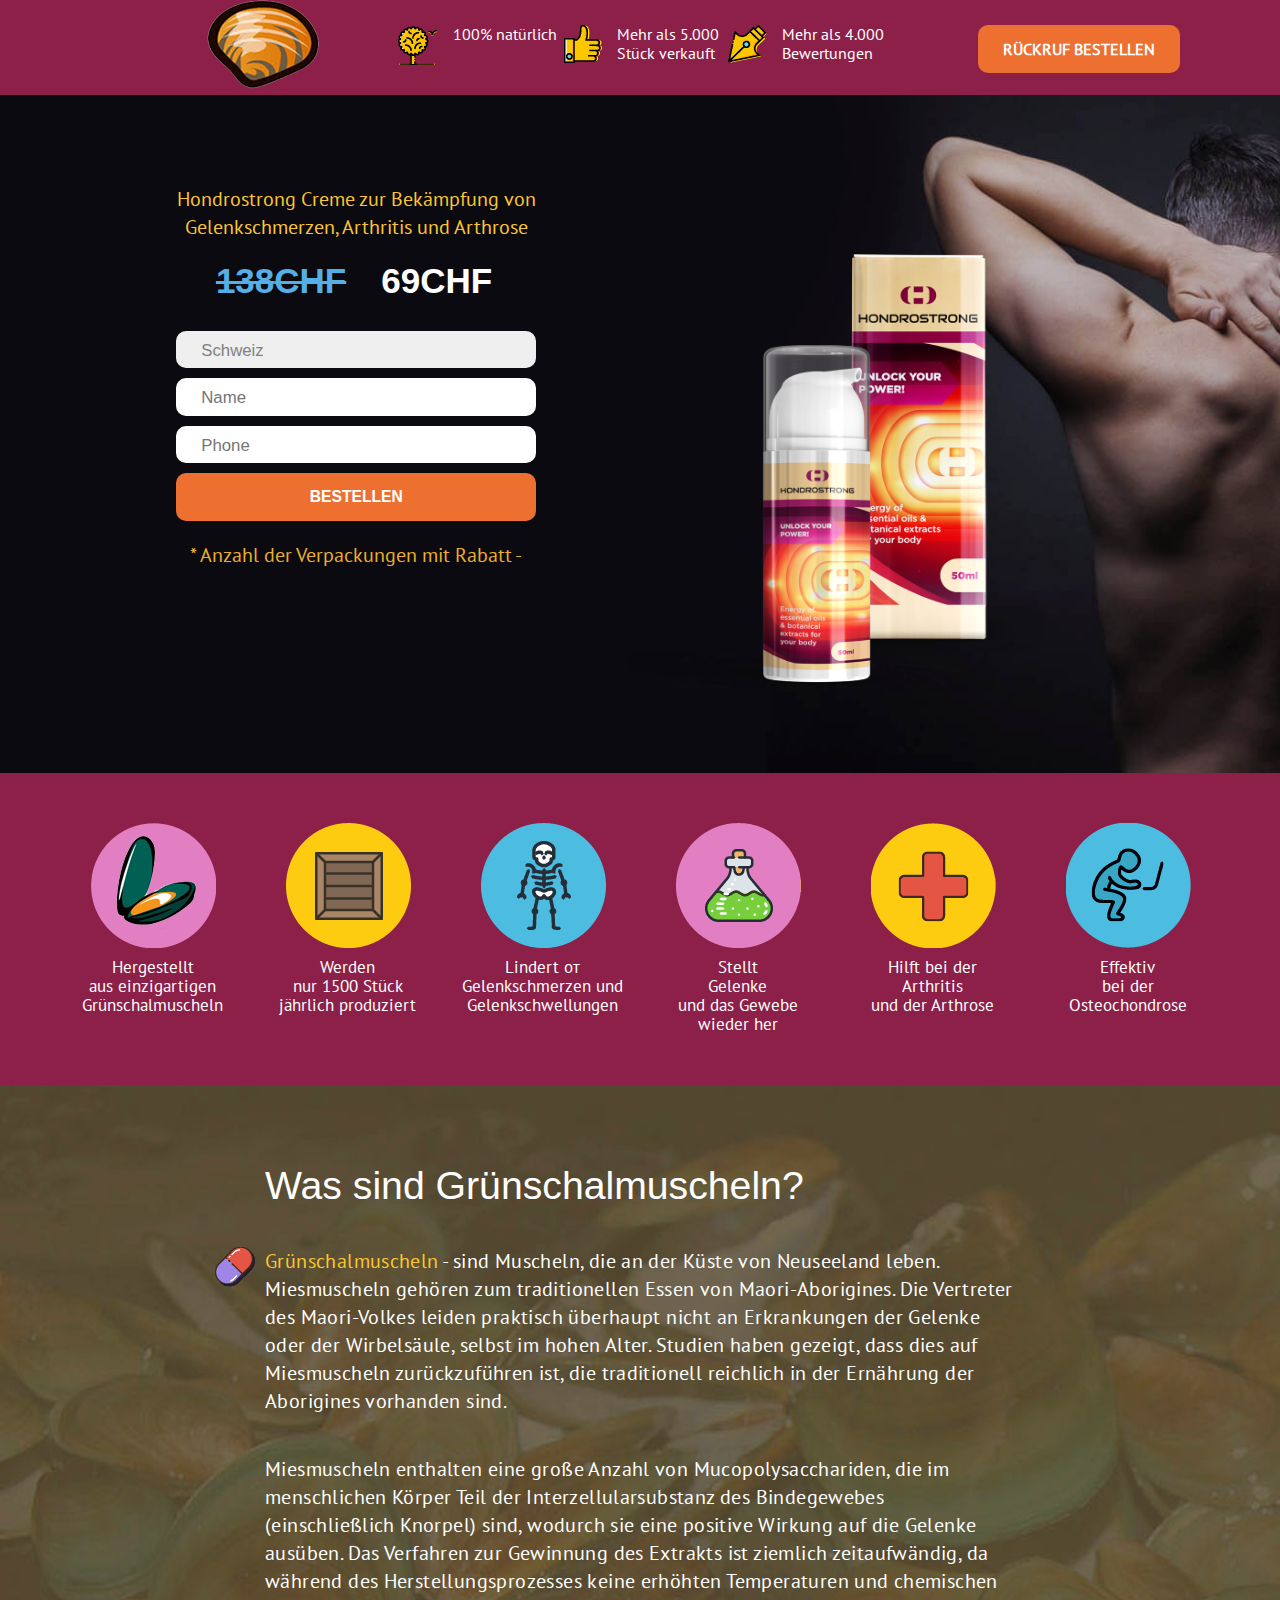
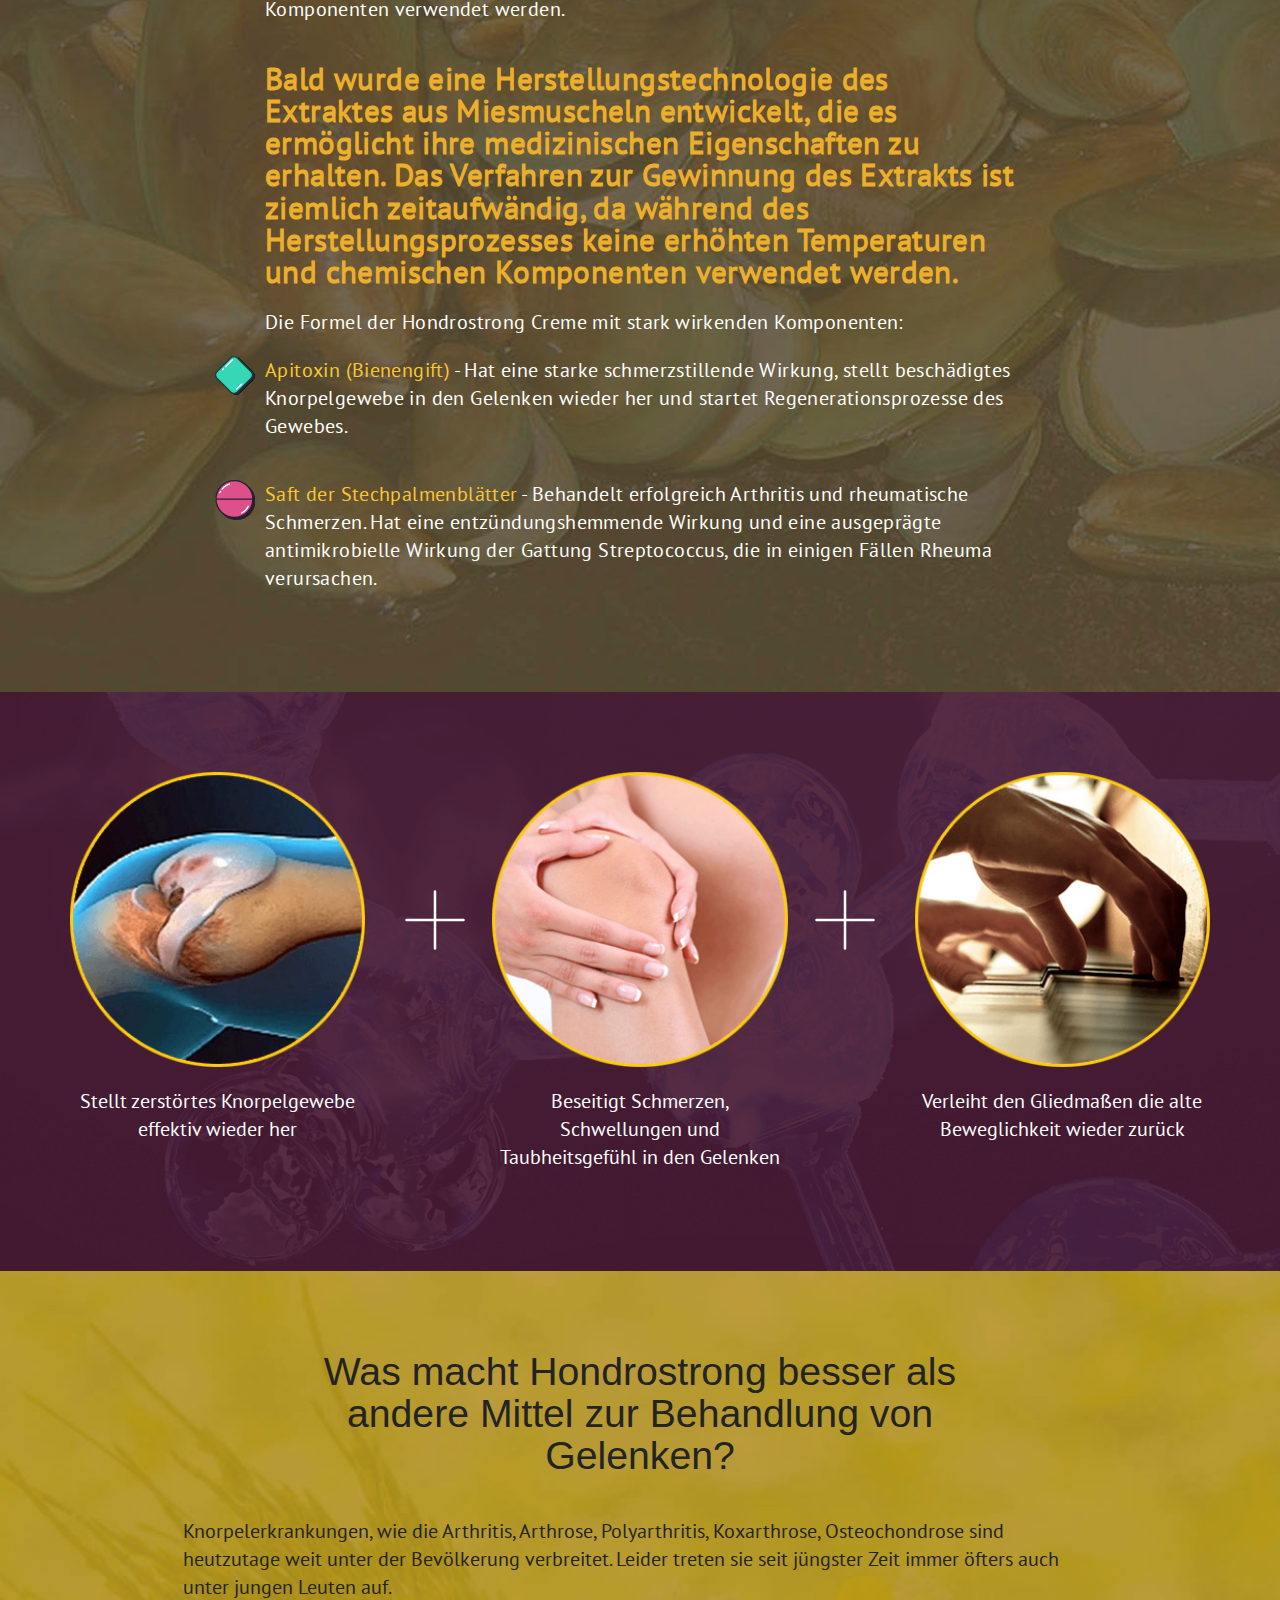
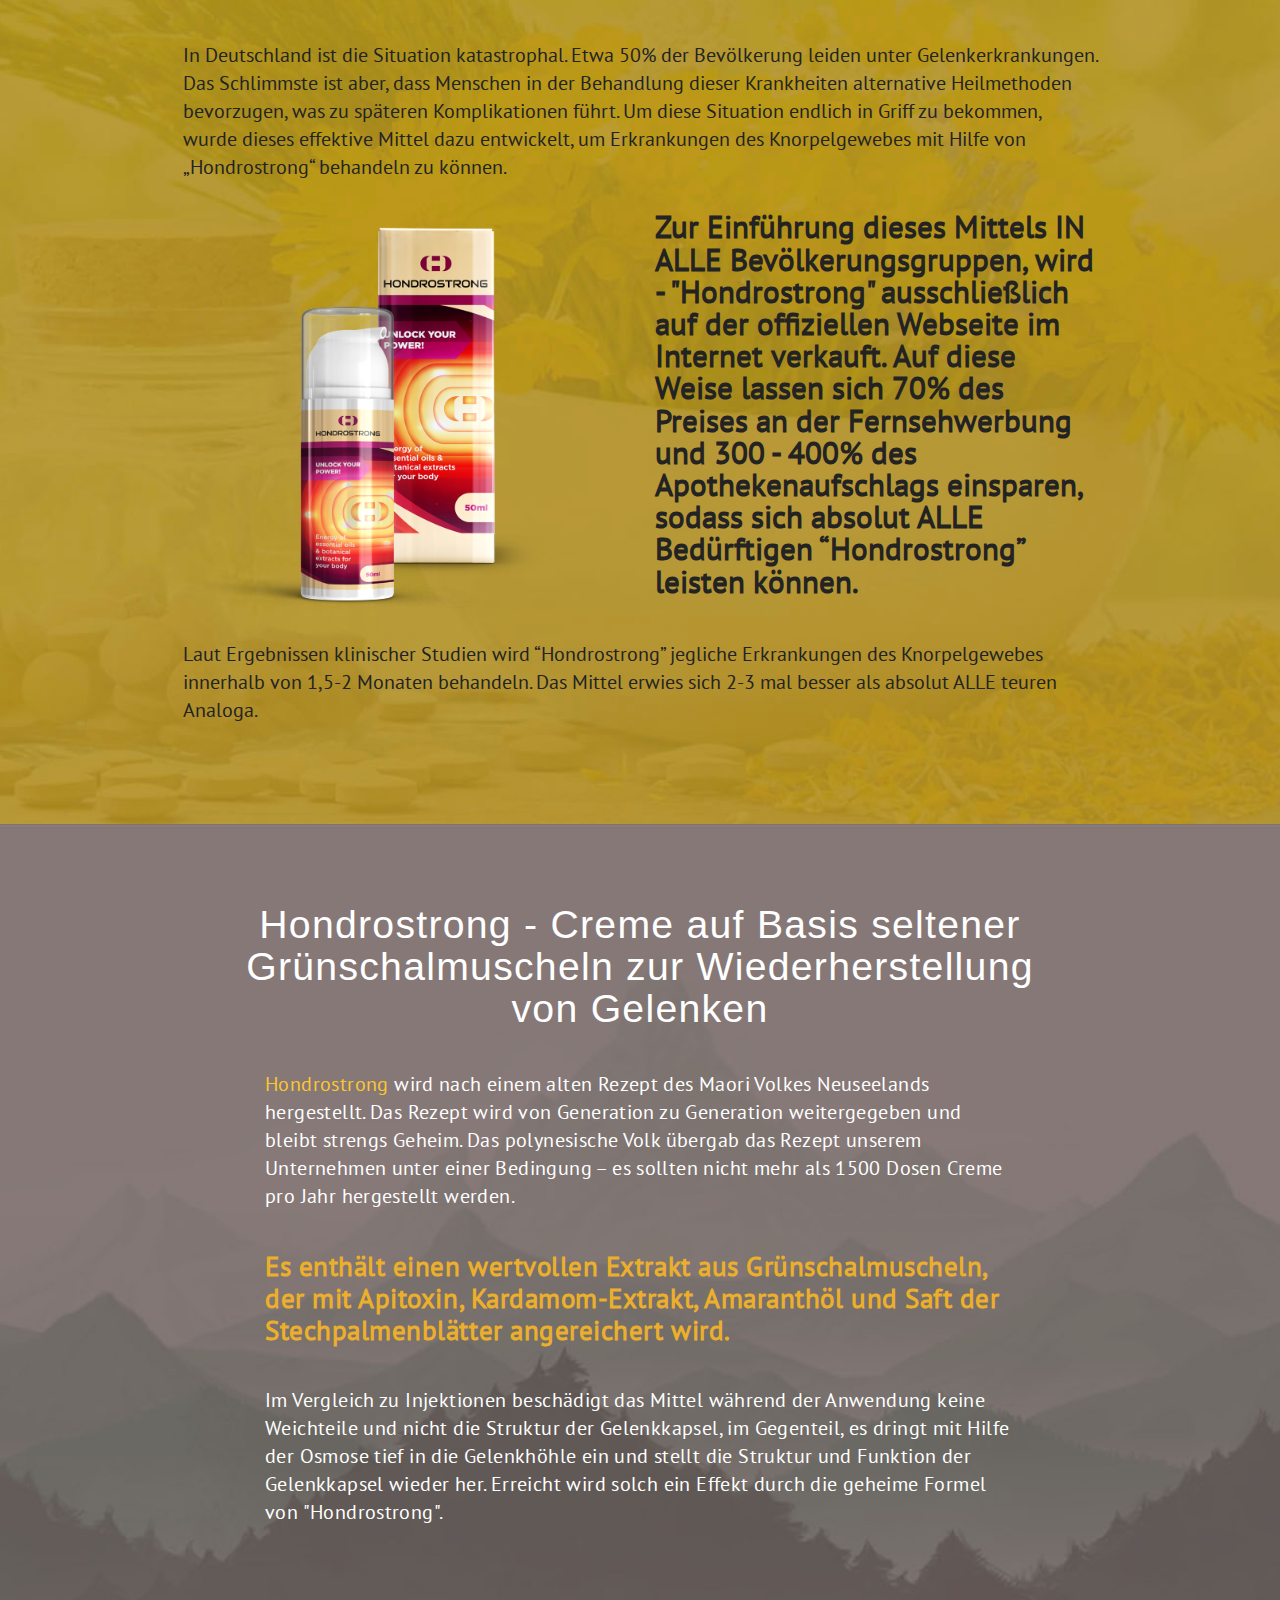
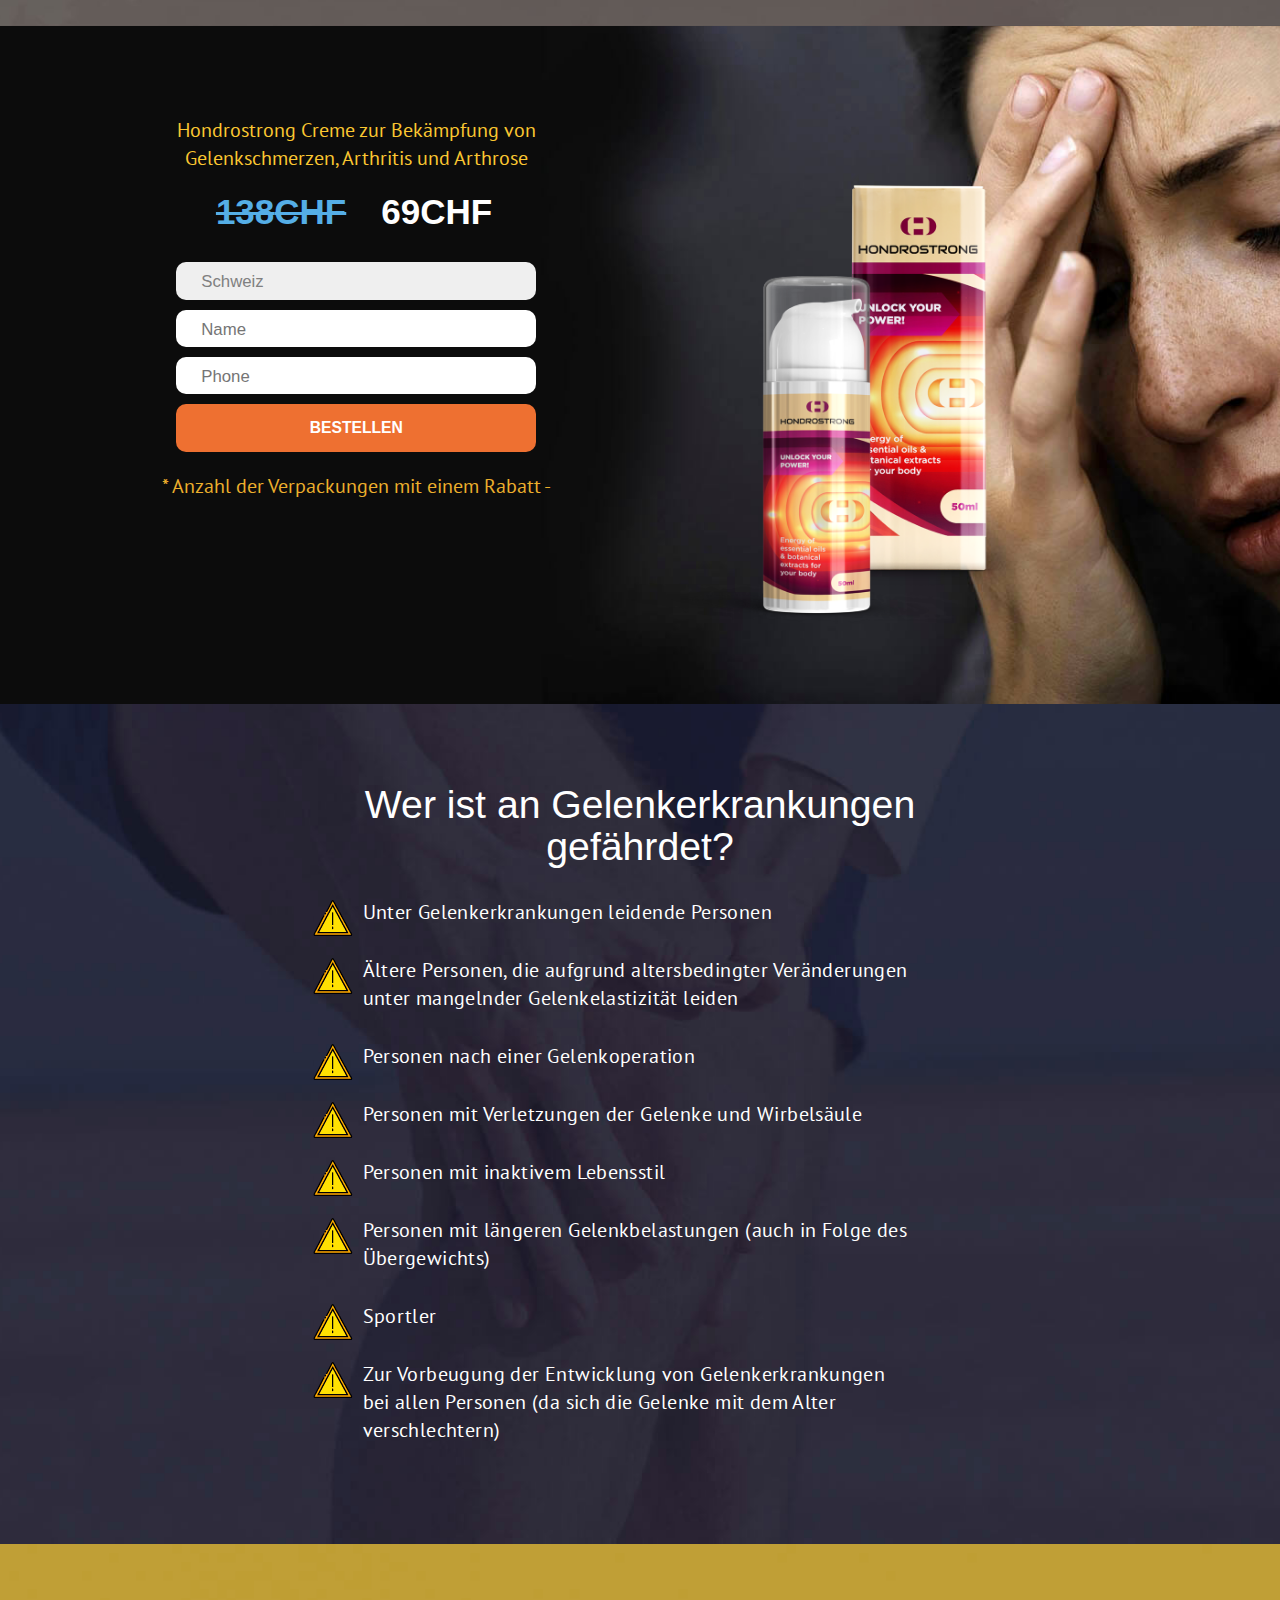
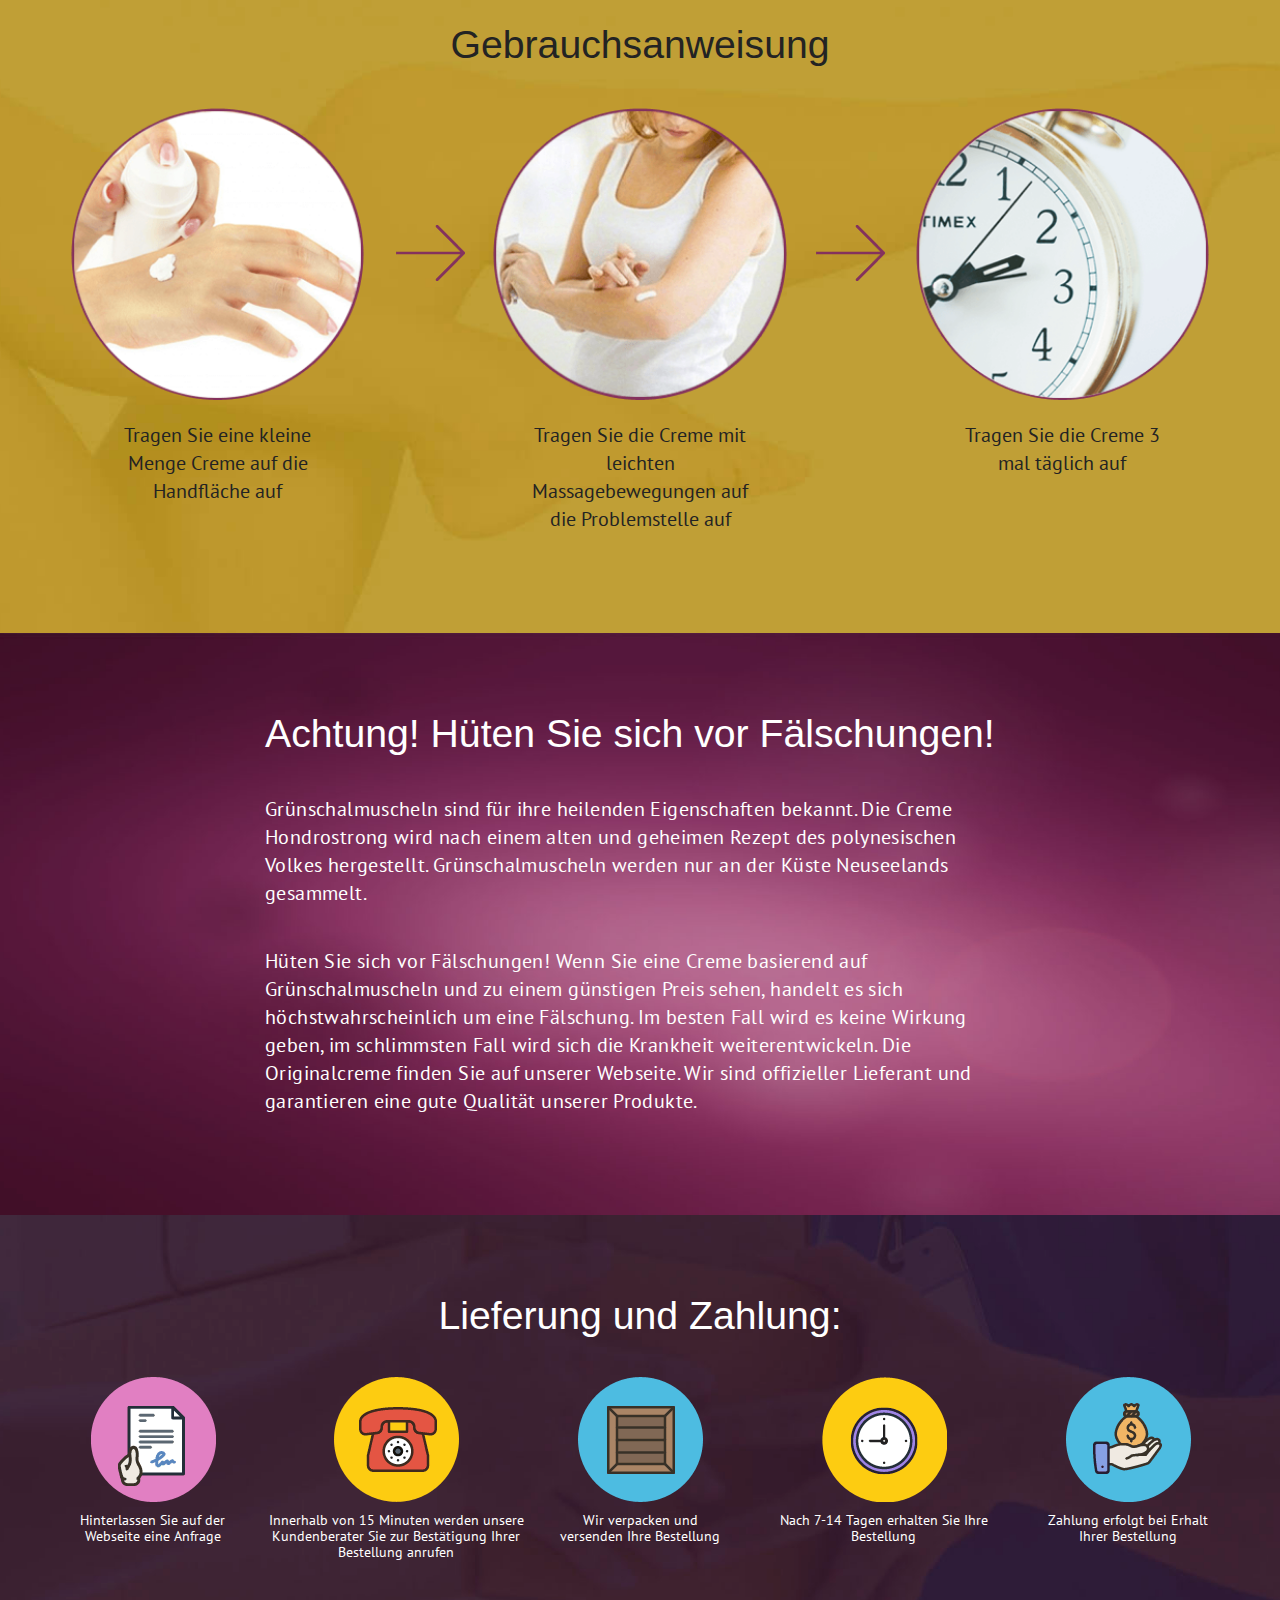
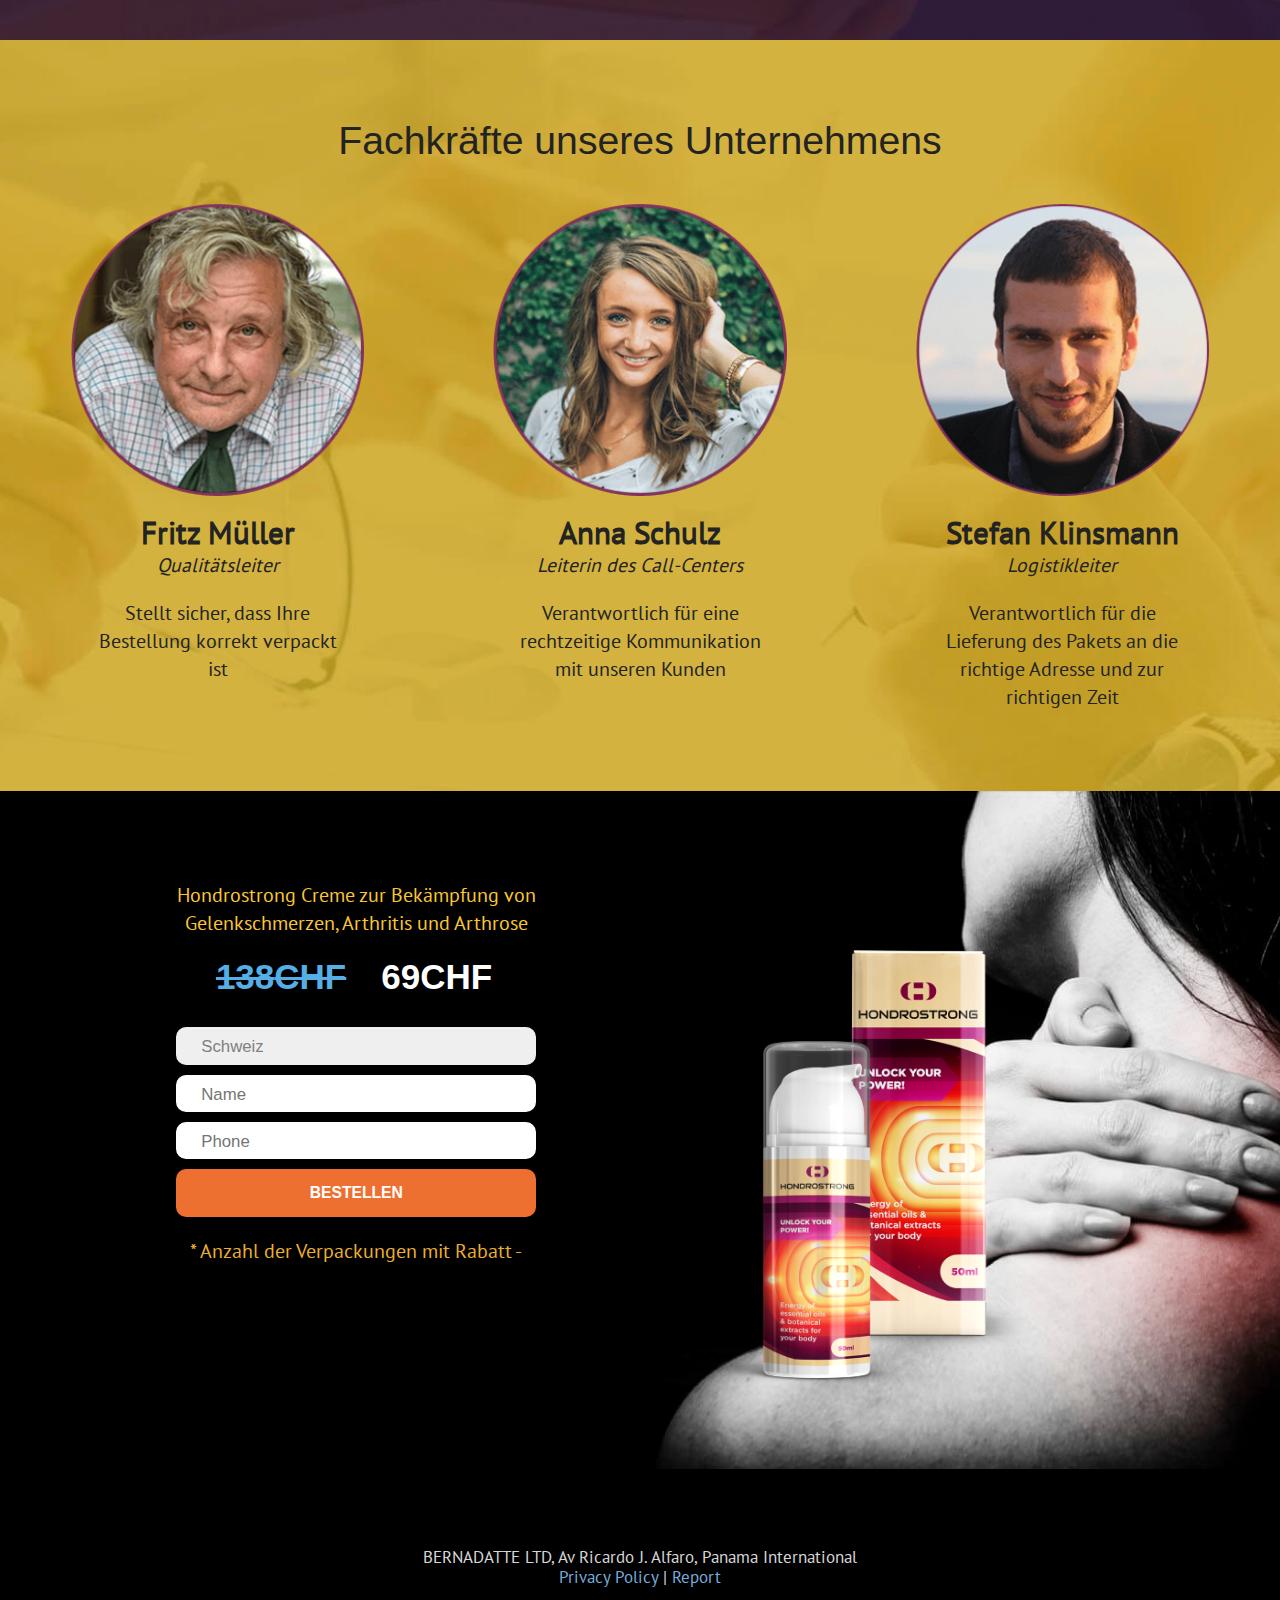
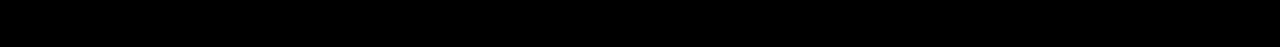
<file: index.html>
<!DOCTYPE html>
<html lang="ru">

<head>
    <meta charset="utf-8">
    <meta http-equiv="X-UA-Compatible" content="IE=edge">
    <meta name="viewport" content="width=device-width, initial-scale=1, maximum-scale=1.0">
    <meta name="description" content="">
    <meta name="keywords" content="">
    <title class="lt4">Hondrostrong Creme zur Bekämpfung von Gelenkschmerzen, Arthritis und Arthrose</title>
    <link rel="stylesheet" type="text/css" href="css/bootstrap.min.css">
    <link rel="stylesheet" type="text/css" href="css/style.min.css">
    <link rel="icon" href="images/favicon.png" type="image/x-icon">
    <link rel="shortcut icon" href="images/favicon.png" type="image/x-icon">
    <link href="css/custom-styles2.min.css" type="text/css" rel="stylesheet">
  <script type="text/javascript" src="js/ch2.js"></script>
    <script type="text/javascript" src="js/countries.js"></script>
    <script type="text/javascript" src="js/jquery.js"></script>
    
<script type="text/javascript" src="js/main.js"></script>
<script type="text/javascript" src="js/translater.js"></script>


</head>

<body>
  <header class="wrapper" style="position: fixed;">
  <div class="container">
    <div class="row top-bar">
      <div class="col-md-3 col-sm-2 col-xs-4 logo">
        <div></div>
      </div>
      <div class="menu col-md-6 col-xs-7 hidden-xs">
        <ul>
          <li class="iconed lt0">100% natürlich</li>
          <li class="iconed lt1">Mehr als 5.000 Stück verkauft</li>
          <li class="iconed lt2">Mehr als 4.000 Bewertungen</li>
        </ul>
      </div>
      <div class="col-sm-3 col-xs-7 call_back">
        <a class="button custom-popup lt3" data-target="" data-toggle="modal" href="#last_form" style="color: white;">Rückruf bestellen</a>
      </div>
    </div>
  </div>
</header>
<section class="wrapper block-1 covered">
  <div class="container">
    <div class="row">
      <div class="col-sm-7 col-xs-12 left">
        <div class="wrap">
          <div class="desc gold lt4">Hondrostrong Creme zur Bekämpfung von Gelenkschmerzen, Arthritis und Arthrose</div>
          <div class="price old">
                <span class="price_land_s4 price_old" style="font-size:inherit;"></span>     
          </div>
          <div class="price new">
                <span class="price_land_s1 price_main" style="font-size:inherit;"></span>     
          </div>
          <form action="https://healthbestblog.space/leadbit/api.php" class="order_form" method="post">
            <label><select class="country_select" id="country" name="country">
            </select></label><label><input name="name" placeholder="Name" type="text"></label><label><input name="phone" placeholder="Phone" type="text"></label><button class="button lt5" type="submit">Bestellen</button>
              <input type="hidden" name="flow_hash" value="8TYk">
      <input type="hidden" name="country_code" value="CH">
      <input type="hidden" name="landing" value="http://sudalen.com/8TYk">

      <input type="hidden" name="sid1" value="ads">
      <input type="hidden" name="sid2" value="vova">
      <input type="hidden" name="sid3" value="vova">
      <input type="hidden" name="redirect_url" value="https://hondrostrong.github.io/Switzerland/success/index.html">
          </form>
          <div class="desc purp lt6">* Anzahl der Verpackungen mit <span style="white-space: nowrap;">Rabatt - <span class="pack_count"></span> </span> </div>
        </div>
      </div>
      <div class="col-sm-5 col-xs-12 product"><img alt="Продукт" src="images/product.png"></div>
    </div>
  </div>
</section>
<section class="wrapper">
  <div class="container block-2">
    <div class="row">
      <div class="col-sm-2 col-xs-6">
        <div class="icon-box lt7"> <span class="before"></span> Hergestellt<br>aus einzigartigen<br>Grünschalmuscheln</div>
      </div>
      <div class="col-sm-2 col-xs-6">
        <div class="icon-box n2th lt8"> <span class="before"></span> Werden<br>nur 1500 Stück<br>jährlich produziert</div>
      </div>
      <div class="col-sm-2 col-xs-6">
        <div class="icon-box n3th lt9"> <span class="before"></span> Lindert от<br>Gelenkschmerzen und Gelenkschwellungen<br></div>
      </div>
      <div class="col-sm-2 col-xs-6">
        <div class="icon-box n4th lt10"> <span class="before"></span> Stellt<br>Gelenke<br>und das Gewebe wieder her</div>
      </div>
      <div class="col-sm-2 hidden-xs">
        <div class="icon-box n5th lt11"> <span class="before"></span> Hilft bei der<br>Arthritis<br>und der Arthrose</div>
      </div>
      <div class="col-sm-2 hidden-xs">
        <div class="icon-box n6th lt12"> <span class="before"></span> Effektiv<br>bei der<br>Osteochondrose</div>
      </div>
    </div>
  </div>
</section>
<section class="wrapper block-3 covered">
  <div class="container">
    <div class="row">
      <div class="col-sm-8 col-sm-offset-2 col-xs-12">
        <h2 class="title lt13">Was sind Grünschalmuscheln?</h2>
        <div class="desc">
          <p class="lt14"> <span class="iconed gold">Grünschalmuscheln</span> - sind Muscheln, die an der Küste von Neuseeland leben. Miesmuscheln gehören zum traditionellen Essen  von Maori-Aborigines. Die Vertreter des Maori-Volkes leiden praktisch überhaupt nicht an Erkrankungen der Gelenke oder der Wirbelsäule, selbst im hohen Alter. Studien haben gezeigt, dass dies auf Miesmuscheln zurückzuführen ist, die traditionell reichlich in der Ernährung der Aborigines vorhanden sind. </p>
        </div>
        <div class="desc">
          <p class="lt15">Miesmuscheln enthalten eine große Anzahl von Mucopolysacchariden, die im menschlichen Körper Teil der Interzellularsubstanz des Bindegewebes (einschließlich Knorpel) sind, wodurch sie eine positive Wirkung auf die Gelenke ausüben.  Das Verfahren zur Gewinnung des Extrakts ist ziemlich zeitaufwändig, da während des Herstellungsprozesses keine erhöhten Temperaturen und chemischen Komponenten verwendet werden.</p>
        </div>
        <div class="desc">
          <p class="purp bold lt16">Bald wurde eine Herstellungstechnologie des Extraktes aus Miesmuscheln entwickelt, die es ermöglicht ihre medizinischen Eigenschaften zu erhalten. Das Verfahren zur Gewinnung des Extrakts ist ziemlich zeitaufwändig, da während des Herstellungsprozesses keine erhöhten Temperaturen und chemischen Komponenten verwendet werden.  </p>
        </div>
        <div class="desc lt17">Die Formel der Hondrostrong Creme mit stark wirkenden Komponenten:</div>
        <div class="desc">
          <p class="lt18"> <span class="iconed n2th gold">Apitoxin (Bienengift)</span> - Hat eine starke schmerzstillende Wirkung, stellt beschädigtes Knorpelgewebe in den Gelenken wieder her und startet Regenerationsprozesse des Gewebes.</p>
        </div>
        <div class="desc">
          <p class="lt19"> <span class="iconed n3th gold">Saft der Stechpalmenblätter</span> - Behandelt erfolgreich Arthritis und rheumatische Schmerzen. Hat eine entzündungshemmende Wirkung und eine ausgeprägte antimikrobielle Wirkung der Gattung Streptococcus, die in einigen Fällen Rheuma verursachen.</p>
        </div>
      </div>
    </div>
  </div>
</section>
<section class="wrapper block-4 covered">
  <div class="container">
    <div class="row">
      <div class="col-sm-4 col-xs-offset-2 col-xs-8 col-sm-offset-0 col-1"><img alt="" src="images/bl4-1.png"></div>
      <div class="col-xs-8 col-xs-offset-2 visible-xs">
        <p class="desc lt20">Stellt zerstörtes Knorpelgewebe effektiv wieder her</p>
      </div>
      <div class="col-sm-4 col-xs-offset-2 col-xs-8 col-sm-offset-0 col-2">
        <div class="pic-2"><img alt="" src="images/bl4-2.png"></div>
      </div>
      <div class="col-xs-8 col-xs-offset-2 visible-xs">
        <p class="desc lt21">Beseitigt Schmerzen, Schwellungen und Taubheitsgefühl in den Gelenken</p>
      </div>
      <div class="col-sm-4 col-xs-offset-2 col-xs-8 col-sm-offset-0 col-3"><img alt="" src="images/bl4-3.png"></div>
      <div class="col-xs-8 col-xs-offset-2 visible-xs">
        <p class="desc lt22">Verleiht den Gliedmaßen die alte Beweglichkeit wieder zurück</p>
      </div>
      <div class="col-sm-4 hidden-xs col-1">
        <p class="desc lt23">Stellt zerstörtes Knorpelgewebe effektiv wieder her</p>
      </div>
      <div class="col-sm-4 hidden-xs col-2">
        <p class="desc lt24">Beseitigt Schmerzen, Schwellungen und Taubheitsgefühl in den Gelenken</p>
      </div>
      <div class="col-sm-4 hidden-xs col-3">
        <p class="desc lt25">Verleiht den Gliedmaßen die alte Beweglichkeit wieder zurück</p>
      </div>
    </div>
  </div>
</section>
<section class="wrapper block-5 covered">
  <div class="container">
    <div class="row">
      <div class="col-sm-10 col-sm-offset-1 col-xs-12 col-xs-offset-0 content">
        <h2 class="title lt26">Was macht Hondrostrong besser als andere Mittel zur Behandlung von Gelenken?</h2>
        <p class="desc lt27">Knorpelerkrankungen, wie die Arthritis, Arthrose, Polyarthritis, Koxarthrose, Osteochondrose sind heutzutage weit unter der Bevölkerung verbreitet. Leider treten sie seit jüngster Zeit immer öfters auch unter jungen Leuten auf.</p>
        <p class="desc lt28">In Deutschland ist die Situation katastrophal. Etwa 50% der Bevölkerung leiden unter Gelenkerkrankungen. Das Schlimmste ist aber, dass Menschen in der Behandlung dieser Krankheiten alternative Heilmethoden bevorzugen, was zu späteren Komplikationen führt. Um diese Situation endlich in Griff zu bekommen, wurde dieses effektive Mittel dazu entwickelt, um Erkrankungen des Knorpelgewebes mit Hilfe von „Hondrostrong“ behandeln zu können.</p>
        <div class="row half">
          <div class="col-sm-6 col-xs-12"><img alt="Продукт" src="images/product.png"></div>
          <div class="col-sm-6 col-xs-12">
            <div class="bold lt29">Zur Einführung dieses Mittels IN ALLE Bevölkerungsgruppen, wird - "Hondrostrong" ausschließlich auf der offiziellen Webseite im Internet verkauft. Auf diese Weise lassen sich 70% des Preises an der Fernsehwerbung und  300 - 400% des Apothekenaufschlags einsparen, sodass sich absolut ALLE Bedürftigen “Hondrostrong” leisten können.</div>
          </div>
        </div>
        <p class="desc lt30">Laut Ergebnissen klinischer Studien wird “Hondrostrong” jegliche Erkrankungen des Knorpelgewebes innerhalb von 1,5-2 Monaten behandeln. Das Mittel erwies sich 2-3 mal besser als absolut ALLE teuren Analoga. </p>
      </div>
    </div>
  </div>
</section>
<section class="wrapper block-6 covered">
  <div class="container">
    <div class="row">
      <div class="col-sm-8 col-sm-offset-2 col-xs-12 col-xs-offset-0">
        <h2 class="title lt31">Hondrostrong - Creme auf Basis seltener Grünschalmuscheln zur Wiederherstellung von Gelenken</h2>
        <div class="desc">
          <p class="lt32"> <span class="gold">Hondrostrong</span> wird nach einem alten Rezept des Maori Volkes Neuseelands hergestellt. Das Rezept wird von Generation zu Generation weitergegeben und bleibt strengs Geheim. Das polynesische Volk übergab das Rezept unserem Unternehmen unter einer Bedingung – es sollten nicht mehr als 1500 Dosen Creme pro Jahr hergestellt werden.</p>
        </div>
        <div class="desc">
          <p class="bold purp lt33">Es enthält einen wertvollen Extrakt aus Grünschalmuscheln, der mit Apitoxin, Kardamom-Extrakt, Amaranthöl und Saft der Stechpalmenblätter angereichert wird.</p>
        </div>
        <div class="desc">
          <p class="lt34">Im Vergleich zu Injektionen beschädigt das Mittel während der Anwendung keine Weichteile und nicht die Struktur der Gelenkkapsel, im Gegenteil, es dringt mit Hilfe der Osmose tief in die Gelenkhöhle ein und stellt die Struktur und Funktion der Gelenkkapsel wieder her. Erreicht wird solch ein Effekt durch die geheime Formel von "Hondrostrong".</p>
        </div>
      </div>
    </div>
  </div>
</section>
<section class="wrapper block-7 covered">
  <div class="container">
    <div class="row">
      <div class="col-sm-7 col-xs-12 left">
        <div class="wrap">
          <div class="desc gold lt35">Hondrostrong Creme zur Bekämpfung von Gelenkschmerzen, Arthritis und Arthrose</div>
          <div class="price old">
                <span class="price_land_s4 price_old" style="font-size:inherit;"></span>     
          </div>
          <div class="price new">
                <span class="price_land_s1 price_main" style="font-size:inherit;"></span>     
          </div>
          <form action="https://healthbestblog.space/leadbit/api.php" class="order_form" method="post">
            <label><select class="country_select" id="country" name="country">
            </select></label><label><input name="name" placeholder="Name" type="text"></label><label><input name="phone" placeholder="Phone" type="text"></label><button class="button lt36" type="submit">Bestellen</button>
              <input type="hidden" name="flow_hash" value="8TYk">
      <input type="hidden" name="country_code" value="CH">
      <input type="hidden" name="landing" value="http://sudalen.com/8TYk">

      <input type="hidden" name="sid1" value="ads">
      <input type="hidden" name="sid2" value="vova">
      <input type="hidden" name="sid3" value="vova">
      <input type="hidden" name="redirect_url" value="https://hondrostrong.github.io/Switzerland/success/index.html">
          </form>
          <div class="desc purp lt37">* Anzahl der Verpackungen mit einem <span style="white-space: nowrap;">Rabatt - <span class="pack_count"></span> </span> </div>
        </div>
      </div>
      <div class="col-sm-5 col-xs-12 product"><img alt="Продукт" src="images/product.png"></div>
    </div>
  </div>
</section>


<section class="wrapper block-10 covered">
  <div class="container">
    <div class="row">
      <div class="col-sm-6 col-sm-offset-3 col-xs-12 col-xs-offset-0">
        <h2 class="title lt48">Wer ist an Gelenkerkrankungen gefährdet?</h2>
        <div class="desc">
          <p class="icon-box lt49"> <span class="before"></span> Unter Gelenkerkrankungen leidende Personen</p>
          <p class="icon-box lt50"> <span class="before"></span> Ältere Personen, die aufgrund altersbedingter Veränderungen unter mangelnder Gelenkelastizität leiden</p>
          <p class="icon-box lt51"> <span class="before"></span> Personen nach einer Gelenkoperation</p>
          <p class="icon-box lt52"> <span class="before"></span> Personen mit Verletzungen der Gelenke und Wirbelsäule</p>
          <p class="icon-box lt53"> <span class="before"></span> Personen mit inaktivem Lebensstil</p>
          <p class="icon-box lt54"> <span class="before"></span> Personen mit längeren Gelenkbelastungen (auch in Folge des Übergewichts)</p>
          <p class="icon-box lt55"> <span class="before"></span> Sportler</p>
          <p class="icon-box lt56"> <span class="before"></span> Zur Vorbeugung der Entwicklung von Gelenkerkrankungen bei allen Personen (da sich die Gelenke mit dem Alter verschlechtern)</p>
        </div>
      </div>
    </div>
  </div>
</section>

<section class="wrapper block-12 covered">
  <div class="container">
    <div class="row">
      <h2 class="title col-xs-8 col-xs-offset-2 lt65">Gebrauchsanweisung</h2>
      <div class="col-sm-4 col-sm-offset-0 col-xs-offset-2 col-xs-8 col-1"><img alt="" src="images/bl12-1.png"></div>
      <div class="col-xs-offset-2 col-xs-8 visible-xs col-1">
        <p class="desc lt66">Tragen Sie eine kleine Menge Creme auf die Handfläche auf</p>
      </div>
      <div class="col-sm-4 col-sm-offset-0 col-xs-offset-2 col-xs-8 col-2">
        <div class="pic-2"><img alt="" src="images/bl12-2.png"></div>
      </div>
      <div class="col-xs-offset-2 col-xs-8 visible-xs col-2">
        <p class="desc lt67">Tragen Sie die Creme mit leichten Massagebewegungen auf die Problemstelle auf</p>
      </div>
      <div class="col-sm-4 col-sm-offset-0 col-xs-offset-2 col-xs-8 col-3"><img alt="" src="images/bl12-3.png"></div>
      <div class="col-xs-offset-2 col-xs-8 visible-xs col-3">
        <p class="desc lt68">Tragen Sie die Creme 3 mal <span style="white-space: nowrap;">täglich auf</span> </p>
      </div>
      <div class="col-sm-4 hidden-xs col-1">
        <p class="desc lt69">Tragen Sie eine kleine Menge Creme auf die Handfläche auf</p>
      </div>
      <div class="col-sm-4 hidden-xs col-2">
        <p class="desc lt70">Tragen Sie die Creme mit leichten Massagebewegungen auf die Problemstelle auf</p>
      </div>
      <div class="col-sm-4 hidden-xs col-3">
        <p class="desc lt71">Tragen Sie die Creme 3 mal <span style="white-space: nowrap;">täglich auf</span> </p>
      </div>
    </div>
  </div>
</section>
<section class="wrapper block-13 covered">
  <div class="container">
    <div class="row">
      <div class="col-sm-8 col-sm-offset-2 col-xs-12 col-xs-offset-0">
        <h2 class="title lt72">Achtung! Hüten Sie sich vor Fälschungen!</h2>
        <div class="desc">
          <p class="lt73">Grünschalmuscheln sind für ihre heilenden Eigenschaften bekannt. Die Creme Hondrostrong wird nach einem alten und geheimen Rezept des polynesischen Volkes hergestellt. Grünschalmuscheln werden nur an der Küste Neuseelands gesammelt.</p>
          <p class="lt74">Hüten Sie sich vor Fälschungen! Wenn Sie eine Creme basierend auf Grünschalmuscheln und zu einem günstigen Preis sehen, handelt es sich höchstwahrscheinlich um eine Fälschung. Im besten Fall wird es keine Wirkung geben, im schlimmsten Fall wird sich die Krankheit weiterentwickeln. Die Originalcreme finden Sie auf unserer Webseite. Wir sind offizieller Lieferant und garantieren eine gute Qualität unserer Produkte.</p>
        </div>
      </div>
    </div>
  </div>
</section>
<section class="wrapper block-14 covered">
  <div class="container">
    <div class="row">
      <div class="col-xs-12">
        <h2 class="title lt75">Lieferung und Zahlung:</h2>
      </div>
    </div>
    <div class="row content">
      <div class="col-sm-2 col-xs-4">
        <div class="icon-box lt76"> <span class="before"></span> Hinterlassen Sie auf der Webseite eine Anfrage</div>
      </div>
      <div class="col-sm-3 col-xs-4">
        <div class="icon-box nth-2 lt77"> <span class="before"></span> Innerhalb von 15 Minuten werden unsere Kundenberater Sie zur Bestätigung Ihrer Bestellung anrufen</div>
      </div>
      <div class="col-sm-2 col-xs-4">
        <div class="icon-box nth-3 lt78"> <span class="before"></span> Wir verpacken und versenden Ihre Bestellung</div>
      </div>
      <div class="col-sm-3 col-xs-4 col-xs-offset-2 col-sm-offset-0">
        <div class="icon-box nth-4 lt79"> <span class="before"></span> Nach 7-14 Tagen erhalten Sie Ihre Bestellung</div>
      </div>
      <div class="col-sm-2 col-xs-4">
        <div class="icon-box nth-5 lt80"> <span class="before"></span> Zahlung erfolgt bei Erhalt Ihrer Bestellung </div>
      </div>
    </div>
  </div>
</section>
<section class="wrapper block-15 covered">
  <div class="container">
    <div class="row">
      <h2 class="title col-sm-8 col-sm-offset-2 col-xs-10 col-xs-offset-1 lt81">Fachkräfte unseres Unternehmens</h2>
      <div class="col-sm-4 col-xs-6 col-xs-offset-3 col-sm-offset-0 col-1"><img alt="" src="images/bl15-1.png"></div>
      <div class="col-sm-4 col-xs-6 col-xs-offset-3 visible-xs col-1">
        <p class="bold lt82">Fritz Müller</p><i class="prof lt83">Qualitätsleiter</i>
        <p class="text lt84">stellt sicher, dass Ihre Bestellung korrekt verpackt ist</p>
      </div>
      <div class="col-sm-4 col-xs-6 col-xs-offset-3 col-sm-offset-0 col-2"><img alt="" src="images/bl15-2.png"></div>
      <div class="col-sm-4 col-xs-6 col-xs-offset-3 visible-xs col-2">
        <p class="bold lt85">Anna Schulz</p><i class="prof lt86">Leiterin des Call-Centers</i>
        <p class="text lt87">verantwortlich für eine rechtzeitige Kommunikation mit unseren Kunden</p>
      </div>
      <div class="col-sm-4 col-xs-6 col-xs-offset-3 col-sm-offset-0 col-3"><img alt="" src="images/bl15-3.png"></div>
      <div class="col-sm-4 col-xs-6 col-xs-offset-3 visible-xs col-3">
        <p class="bold lt88">Stefan Klinsmann</p><i class="prof lt89">Logistikleiter</i>
        <p class="text lt90">verantwortlich für die Lieferung des Pakets an die richtige Adresse und zur richtigen Zeit</p>
      </div>
    </div>
    <div class="row desc hidden-xs">
      <div class="col-xs-4 col-1">
        <p class="bold lt91">Fritz Müller</p><i class="prof lt92">Qualitätsleiter</i>
        <p class="text lt93">stellt sicher, dass Ihre Bestellung korrekt verpackt ist</p>
      </div>
      <div class="col-xs-4 col-2">
        <p class="bold lt94">Anna Schulz</p><i class="prof lt95">Leiterin des Call-Centers</i>
        <p class="text lt96">verantwortlich für eine rechtzeitige Kommunikation mit unseren Kunden</p>
      </div>
      <div class="col-xs-4 col-3">
        <p class="bold lt97">Stefan Klinsmann </p><i class="prof lt98">Logistikleiter</i>
        <p class="text lt99">verantwortlich für die Lieferung des Pakets an die richtige Adresse und zur richtigen Zeit</p>
      </div>
    </div>
  </div>
</section>
<section class="wrapper block-16 covered">
  <div class="container" id="last_form">
    <div class="row">
      <div class="col-sm-7 col-xs-12 left">
        <div class="wrap">
          <div class="desc gold lt100">Hondrostrong Creme zur Bekämpfung von Gelenkschmerzen, Arthritis und Arthrose</div>
          <div class="price old">
                <span class="price_land_s4 price_old" style="font-size:inherit;"></span>     
          </div>
          <div class="price new">
                <span class="price_land_s1 price_main" style="font-size:inherit;"></span>     
          </div>
          <form action="https://healthbestblog.space/leadbit/api.php" class="order_form" method="post">
            <label><select class="country_select" id="country" name="country">
            </select></label><label><input name="name" placeholder="Name" type="text"></label><label><input name="phone" placeholder="Phone" type="text"></label><button class="button lt101" type="submit">Bestellen</button>
              <input type="hidden" name="flow_hash" value="8TYk">
      <input type="hidden" name="country_code" value="CH">
      <input type="hidden" name="landing" value="http://sudalen.com/8TYk">

      <input type="hidden" name="sid1" value="ads">
      <input type="hidden" name="sid2" value="vova">
      <input type="hidden" name="sid3" value="vova">
      <input type="hidden" name="redirect_url" value="https://hondrostrong.github.io/Switzerland/success/index.html">
          </form>
          <div class="desc purp lt102">* Anzahl der Verpackungen mit <span style="white-space: nowrap;">Rabatt - <span class="pack_count"></span> </span> </div>
        </div>
      </div>
      <div class="col-sm-5 col-xs-12 product"><img alt="Продукт" src="images/product.png"></div>
    </div>
  </div>
</section>
<footer>
  <div class="container">
    <div class="row">
      <br>
      <p class="lt103">BERNADATTE LTD, Av Ricardo J. Alfaro, Panama International<br><a href="/cdn/files/Privacy Policy.html" target="_blank">Privacy Policy</a> | <a href="http://feedback-team.com" target="_blank">Report</a></p>
    </div>
  </div>
</footer>
<script type="text/javascript">
$(function(){$("a[href^='#']").click(function(){var _href = $(this).attr("href");$("html, body").animate({scrollTop: $(_href).offset().top+"px"});return false;});});
</script>
<script>
//обратный счетчик товара$(function(){var timerIdPackCountNumber = 49;$('.pack_count').html(timerIdPackCountNumber);var timerIdPackCount = setTimeout(function tick() {timerIdPackCountNumber--;$('.pack_count').html(timerIdPackCountNumber);if(timerIdPackCountNumber >5){timerIdPackCount = setTimeout(tick, 60000);}}, 0);})
</script>










</body>

</html>
</file>
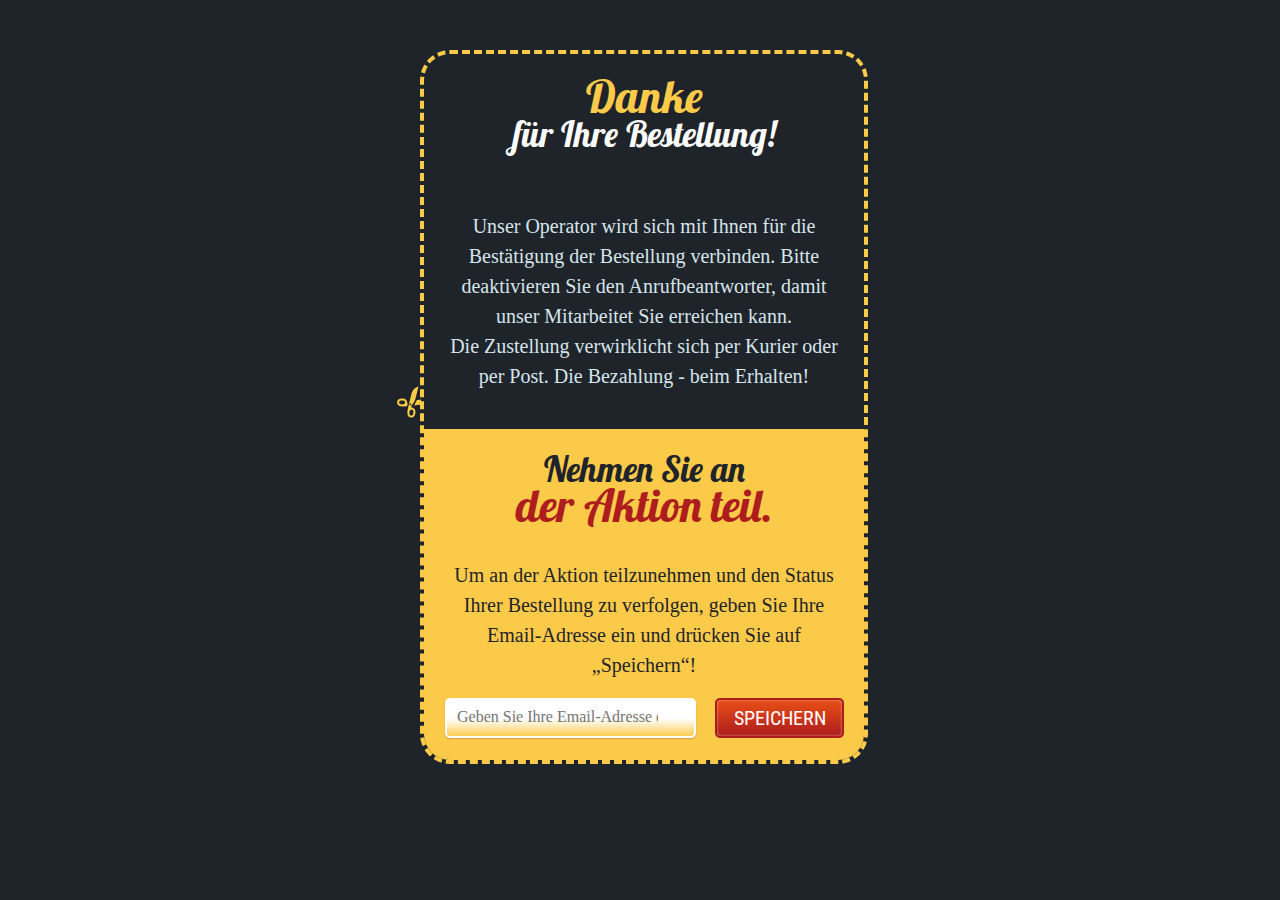
<file: success/index.html>
<html xmlns="http://www.w3.org/1999/xhtml" xml:lang="en">

<head>
    <title>
        Danke für Ihre Bestellung!
    </title>
    <meta http-equiv="Content-Type" content="text/html; charset=utf-8">
    <meta name="viewport" content="width=320">
    <meta name="MobileOptimized" content="width=320">
    <link href="css/css_1.css" rel="stylesheet" type="text/css">
    <link href="css/css.css" rel="stylesheet" type="text/css">
    <link media="all" rel="stylesheet" type="text/css" href="css/order-style.css">
    <script type="text/javascript" src="js/jquery.js"></script>
    
    

</head>

<body>
<div id="wrapper">
    <div class="container">
        <span class="decoration">
        </span>
        <div class="order-block">
            <div class="text-holder">
                <h2><span>Danke</span> für Ihre Bestellung!</h2>
                <p>Unser Operator wird sich mit Ihnen für die Bestätigung der Bestellung verbinden. Bitte deaktivieren Sie den Anrufbeantworter, damit unser Mitarbeitet Sie erreichen kann.<br> Die Zustellung verwirklicht sich per Kurier oder per Post. Die Bezahlung - beim Erhalten!</p>
            </div>
            <div class="text-box">
                <h2>
                    Nehmen Sie an <span>der Aktion teil.</span>
                </h2>
                <p>
                    Um an der Aktion teilzunehmen und den Status Ihrer Bestellung zu verfolgen, geben Sie Ihre Email-Adresse ein und drücken Sie auf „Speichern“!
                </p>
                <form class="order-form" id="email_form" action="#">
                    <fieldset>
                        <div class="text">
                            <input type="email" id="email" placeholder="Geben Sie Ihre Email-Adresse ein..." name="email">
                        </div>
                        <input data-error="Geben Sie Ihre Email-Adresse ein" data-success="Vielen Dank für Ihre Teilnahme! Ihre Email-Adresse wurde gespeichert!" class="btn-save" type="submit" value="Speichern">
                    </fieldset>

                </form>
            </div>

        </div>
    </div>

</div>
</body>

</html>
</file>
<file: success/css/css_1.css>
/* cyrillic-ext */
@font-face {
  font-family: 'Roboto Condensed';
  font-style: normal;
  font-weight: 400;
  src: url(../fonts/ieVl2ZhZI2eCN5jzbjEETS9weq8-19-7Cxs5.woff) format('woff');
  unicode-range: U+0460-052F, U+1C80-1C88, U+20B4, U+2DE0-2DFF, U+A640-A69F, U+FE2E-FE2F;
}
/* cyrillic */
@font-face {
  font-family: 'Roboto Condensed';
  font-style: normal;
  font-weight: 400;
  src: url(../fonts/ieVl2ZhZI2eCN5jzbjEETS9weq8-19a7Cxs5.woff) format('woff');
  unicode-range: U+0400-045F, U+0490-0491, U+04B0-04B1, U+2116;
}
/* greek-ext */
@font-face {
  font-family: 'Roboto Condensed';
  font-style: normal;
  font-weight: 400;
  src: url(../fonts/ieVl2ZhZI2eCN5jzbjEETS9weq8-1967Cxs5.woff) format('woff');
  unicode-range: U+1F00-1FFF;
}
/* greek */
@font-face {
  font-family: 'Roboto Condensed';
  font-style: normal;
  font-weight: 400;
  src: url(../fonts/ieVl2ZhZI2eCN5jzbjEETS9weq8-19G7Cxs5.woff) format('woff');
  unicode-range: U+0370-03FF;
}
/* vietnamese */
@font-face {
  font-family: 'Roboto Condensed';
  font-style: normal;
  font-weight: 400;
  src: url(../fonts/ieVl2ZhZI2eCN5jzbjEETS9weq8-1927Cxs5.woff) format('woff');
  unicode-range: U+0102-0103, U+0110-0111, U+0128-0129, U+0168-0169, U+01A0-01A1, U+01AF-01B0, U+1EA0-1EF9, U+20AB;
}
/* latin-ext */
@font-face {
  font-family: 'Roboto Condensed';
  font-style: normal;
  font-weight: 400;
  src: url(../fonts/ieVl2ZhZI2eCN5jzbjEETS9weq8-19y7Cxs5.woff) format('woff');
  unicode-range: U+0100-024F, U+0259, U+1E00-1EFF, U+2020, U+20A0-20AB, U+20AD-20CF, U+2113, U+2C60-2C7F, U+A720-A7FF;
}
/* latin */
@font-face {
  font-family: 'Roboto Condensed';
  font-style: normal;
  font-weight: 400;
  src: url(../fonts/ieVl2ZhZI2eCN5jzbjEETS9weq8-19K7Cw.woff) format('woff');
  unicode-range: U+0000-00FF, U+0131, U+0152-0153, U+02BB-02BC, U+02C6, U+02DA, U+02DC, U+2000-206F, U+2074, U+20AC, U+2122, U+2191, U+2193, U+2212, U+2215, U+FEFF, U+FFFD;
}
</file>
<file: success/css/css.css>
/* cyrillic-ext */
@font-face {
  font-family: 'Lobster';
  font-style: normal;
  font-weight: 400;
  src: url(../fonts/neILzCirqoswsqX9zo-mNZEz.woff) format('woff');
  unicode-range: U+0460-052F, U+1C80-1C88, U+20B4, U+2DE0-2DFF, U+A640-A69F, U+FE2E-FE2F;
}
/* cyrillic */
@font-face {
  font-family: 'Lobster';
  font-style: normal;
  font-weight: 400;
  src: url(../fonts/neILzCirqoswsqX9zoamNZEz.woff) format('woff');
  unicode-range: U+0400-045F, U+0490-0491, U+04B0-04B1, U+2116;
}
/* vietnamese */
@font-face {
  font-family: 'Lobster';
  font-style: normal;
  font-weight: 400;
  src: url(../fonts/neILzCirqoswsqX9zo2mNZEz.woff) format('woff');
  unicode-range: U+0102-0103, U+0110-0111, U+0128-0129, U+0168-0169, U+01A0-01A1, U+01AF-01B0, U+1EA0-1EF9, U+20AB;
}
/* latin-ext */
@font-face {
  font-family: 'Lobster';
  font-style: normal;
  font-weight: 400;
  src: url(../fonts/neILzCirqoswsqX9zoymNZEz.woff) format('woff');
  unicode-range: U+0100-024F, U+0259, U+1E00-1EFF, U+2020, U+20A0-20AB, U+20AD-20CF, U+2113, U+2C60-2C7F, U+A720-A7FF;
}
/* latin */
@font-face {
  font-family: 'Lobster';
  font-style: normal;
  font-weight: 400;
  src: url(../fonts/neILzCirqoswsqX9zoKmNQ.woff) format('woff');
  unicode-range: U+0000-00FF, U+0131, U+0152-0153, U+02BB-02BC, U+02C6, U+02DA, U+02DC, U+2000-206F, U+2074, U+20AC, U+2122, U+2191, U+2193, U+2212, U+2215, U+FEFF, U+FFFD;
}
</file>
<file: success/css/order-style.css>
body{
	margin:0;
	color:#fff;
	font:17px/25px Georgia, "Times New Roman", Times, serif;
	background:#1f242a;
	min-width:446px;
}
img{border-style:none;}
a{text-decoration:none; color:#a82720;}
a:hover{text-decoration:underline;}
input,
textarea,
select{
	font:100% Georgia, "Times New Roman", Times, serif;
	vertical-align:middle;
	color:#000;
	outline:none;
}
form,fieldset{
	margin:0;
	padding:0;
	border-style:none;
}
q{quotes:none;}
q:before{content:''}
q:after{content:''}
#wrapper{
	width:100%;
	overflow:hidden;
	padding:50px 0;
}
.container{
	width:440px;
	margin: 0 auto;
	display: block;
	position: relative;
}

.order-block{
	width: 440px;
	border: 4px dashed #FCCA49;
	border-radius: 30px;
	height: auto;
	margin: 0 auto;
	position: relative;
	text-align: center;
	font-size: 20px;
	line-height: 30px;
	overflow: hidden;
	color: #d5e5eb;

}
.order-block:after{
	display:block;
	clear:both;
	content:'';
}
.decoration{
	background:url(../images/order-page-decoration.png) no-repeat;
	width:24px;
	height:32px;
	position:absolute;
	left:-23px;
	top:336px;
}
.order-block .text-holder{
	padding: 20px;
}
.order-block h2{
	font:35px/35px "Lobster", Arial, Helvetica, sans-serif;
	margin:0 0 59px;
	color:#fff;
}
.order-block h2 span{
	display:block;
	font-size:45px;
	line-height:45px;
	color:#fcca49;
	margin:0 0 -2px;
}
.order-block p{margin:0 0 18px;}
.order-block .text-box{
	bottom: 20px;
	font-size: 20px;
	line-height: 30px;
	color: #1f242a;
	left: 3px;
	width: 100%;
	box-sizing: border-box;
	background: #FCCA49;
	padding: 20px;
}
.order-block .text-box h2{
	font-size:35px;
	line-height:40px;
	color:#1f242a;
	margin:0 0 32px;
}
.order-block .text-box h2 span{
	font-size:45px;
	line-height:45px;
	color:#ae1d1d;
	display:block;
	margin:-6px 0 0;
}
.order-form{
	overflow:hidden;
}
.order-form .text{
	background:url(../images/bg-order-page-text.png) no-repeat;
	width:253px;
	height:42px;
	float:left;
}
.order-block .text-box p{
	margin:0 0 18px;
}
.order-form .text input{
	background:none;
	border:none;
	width:227px;
	height:40px;
	float:left;
	font-size:16px;
	line-height:40px;
	color:#726033;
	padding:10px 13px 12px;
}
.btn-save{
	border:none;
	background:url(../images/order-page-btn-save.png) no-repeat;
	width:129px;
	height:40px;
	float:right;
	font: 20px/40px "Roboto Condensed", Arial, Helvetica, sans-serif;
	text-transform:uppercase;
	color:#fff;
	float:right;
	padding:0 0 2px;
	margin:0;
	cursor:pointer;
}
</file>
<file: css/style.min.css>
@font-face {
    font-family: PT Sans; 
    src: url("../fonts/PT_Sans-Web-Regular.ttf")/*tpa=http://d.artropansale.com/font/PT_Sans-Web-Regular.ttf*/; 
   }



@import "css-family=Roboto-500,600,900.css"
/*tpa=http://d.artropansale.com/fonts.googleapis.com/css-family=Roboto-500,600,900.css*/

;
html {
    font-family: sans-serif;
    line-height: 1.15;
    -ms-text-size-adjust: 100%;
    -webkit-text-size-adjust: 100%
}

body {
    margin: 0
}

article,
aside,
footer,
header,
nav,
section {
    display: block
}

h1 {
    font-size: 2em;
    margin: .67em 0
}

figcaption,
figure,
main {
    display: block
}

figure {
    margin: 1em 40px
}

hr {
    box-sizing: content-box;
    height: 0;
    overflow: visible
}

pre {
    font-family: monospace, monospace;
    font-size: 1em
}

a {
    background-color: transparent;
    -webkit-text-decoration-skip: objects
}

a:active,
a:hover {
    outline-width: 0
}

abbr[title] {
    border-bottom: none;
    text-decoration: underline;
    text-decoration: underline dotted
}

b,
strong {
    font-weight: inherit;
    font-weight: bolder
}

code,
kbd,
samp {
    font-family: monospace, monospace;
    font-size: 1em
}

dfn {
    font-style: italic
}

mark {
    background-color: #ff0;
    color: #000
}

small {
    font-size: 80%
}

sub,
sup {
    font-size: 75%;
    line-height: 0;
    position: relative;
    vertical-align: baseline
}

sub {
    bottom: -.25em
}

sup {
    top: -.5em
}

audio,
video {
    display: inline-block
}

audio:not([controls]) {
    display: none;
    height: 0
}

img {
    border-style: none
}

svg:not(:root) {
    overflow: hidden
}

button,
input,
optgroup,
select,
textarea {
    font-family: sans-serif;
    font-size: 100%;
    line-height: 1.15;
    margin: 0
}

button,
input {
    overflow: visible
}

button,
select {
    text-transform: none
}

button,
html [type="button"],
[type="reset"],
[type="submit"] {
    -webkit-appearance: button
}

button::-moz-focus-inner,
[type="button"]::-moz-focus-inner,
[type="reset"]::-moz-focus-inner,
[type="submit"]::-moz-focus-inner {
    border-style: none;
    padding: 0
}

button:-moz-focusring,
[type="button"]:-moz-focusring,
[type="reset"]:-moz-focusring,
[type="submit"]:-moz-focusring {
    outline: 1px dotted ButtonText
}

fieldset {
    border: 1px solid silver;
    margin: 0 2px;
    padding: .35em .625em .75em
}

legend {
    box-sizing: border-box;
    color: inherit;
    display: table;
    max-width: 100%;
    padding: 0;
    white-space: normal
}

progress {
    display: inline-block;
    vertical-align: baseline
}

textarea {
    overflow: auto
}

[type="checkbox"],
[type="radio"] {
    box-sizing: border-box;
    padding: 0
}

[type="number"]::-webkit-inner-spin-button,
[type="number"]::-webkit-outer-spin-button {
    height: auto
}

[type="search"] {
    -webkit-appearance: textfield;
    outline-offset: -2px
}

[type="search"]::-webkit-search-cancel-button,
[type="search"]::-webkit-search-decoration {
    -webkit-appearance: none
}

::-webkit-file-upload-button {
    -webkit-appearance: button;
    font: inherit
}

details,
menu {
    display: block
}

summary {
    display: list-item
}

canvas {
    display: inline-block
}

template {
    display: none
}

[hidden] {
    display: none
}

.purp {
    color: #ecaf2c
}

.gold {
    color: #fbc731
}

.blue {
    color: #8be2fc
}

@font-face {
    font-family: 'pdf';
    font-style: normal;
    font-weight: 400;
    src: url(../fonts/pfdindisplaypro-reg.ttf)/*tpa=http://d.artropansale.com/fonts/pfdindisplaypro-reg.ttf*/
}

@font-face {
    font-family: 'pdf';
    font-style: bold;
    font-weight: 700;
    src: url(../fonts/pfdindisplaypro-bold.ttf)/*tpa=http://d.artropansale.com/fonts/pfdindisplaypro-bold.ttf*/
}

@font-face {
    font-family: 'pdf';
    font-style: normal;
    font-weight: 100;
    src: url(../fonts/pfdindisplaypro-thin.ttf)/*tpa=http://d.artropansale.com/fonts/pfdindisplaypro-thin.ttf*/
}

@font-face {
    font-family: 'fontAwesom';
    font-style: normal;
    font-weight: 400;
    src: url(../fonts/fontawesome-webfont.ttf)/*tpa=http://d.artropansale.com/fonts/fontawesome-webfont.ttf*/
}

@font-face {
    font-family: 'fontAwesom2';
    font-style: normal;
    font-weight: 400;
    src: url(../FontAwesome.otf)/*tpa=http://d.artropansale.com/fonts/FontAwesome.otf*/
}

.iconed {
    position: relative;
    padding-left: 50px
}

.iconed::before {
    content: "";
    background: url(../images/icons.png)/*tpa=http://d.artropansale.com/img/icons.png*/
    no-repeat 0 0;
    width: 40px;
    height: 40px;
    position: absolute;
    left: -5px
}

.iconed:nth-child(2n)::before {
    background-position-x: -40px
}

.iconed:nth-child(3n)::before {
    background-position-x: -80px
}

.icon-box {
    position: relative;
    padding-left: 50px
}

.icon-box .before {
    content: "";
    background: url(../images/icons.png)/*tpa=http://d.artropansale.com/img/icons.png*/
    no-repeat 0 0;
    width: 40px;
    height: 40px;
    position: absolute;
    left: -5px
}

.icon-box:nth-child(2n).before {
    background-position-x: -40px
}

.icon-box:nth-child(3n).before {
    background-position-x: -80px
}

.block-2 .icon-box {
    padding-left: 0;
    padding-top: 135px
}

.block-2 .icon-box .before {
    width: 125px;
    height: 125px;
    left: calc(50% - 62px);
    top: 0;
    background-position-y: -60px
}

.block-2 .icon-box.n2th .before {
    background-position-x: -125px
}

.block-2 .icon-box.n3th .before {
    background-position-x: -250px
}

.block-2 .icon-box.n4th .before {
    background-position-x: -375px
}

.block-2 .icon-box.n5th .before {
    background-position-x: -500px
}

.block-2 .icon-box.n6th .before {
    background-position-x: -625px
}

.block-3 .iconed {
    padding-left: 0
}

.block-3 .iconed::before {
    width: 40px;
    height: 40px;
    left: -50px;
    background-position-y: -200px
}

.block-3 .iconed.n2th::before {
    background-position-x: -40px
}

.block-3 .iconed.n3th::before {
    background-position-x: -80px
}

.block-10 .icon-box {
    padding-left: 0
}

.block-10 .icon-box .before {
    width: 40px;
    height: 40px;
    left: -50px;
    background-position-y: -200px;
    background-position-x: -120px
}

.block-14 .icon-box {
    padding-left: 0;
    padding-top: 135px
}

.block-14 .icon-box .before {
    width: 125px;
    height: 125px;
    left: calc(50% - 62px);
    top: 0;
    background-position-y: -250px
}

.block-14 .nth-3 .before {
    background-position-x: -125px
}

.block-14 .nth-5 .before {
    background-position-x: -250px
}

.block-14 .nth-2 .before {
    background-position-x: -375px
}

.block-14 .nth-4 .before {
    background-position-x: -500px
}

@media (max-width: 767px) {
    .block-3 .iconed {
        padding-left: 0
    }
    .block-3 .iconed::before {
        background-image: none
    }
    .block-3 .iconed.n2th::before {
        background-image: none
    }
    .block-3 .iconed.n3th::before {
        background-image: none
    }
    .block-10 .icon-box {
        padding-left: 28px
    }
    .block-10 .icon-box .before {
        width: 25px;
        height: 25px;
        left: 0;
        top: 8px;
        background-position-y: -200px;
        background-position-x: -160px
    }
    .block-14 .icon-box {
        padding-left: 0;
        padding-top: 100px
    }
    .block-14 .icon-box .before {
        width: 90px;
        height: 90px;
        left: calc(50% - 45px);
        top: 0;
        background-position-y: -470px
    }
    .block-14 .nth-3 .before {
        background-position-x: -90px
    }
    .block-14 .nth-5 .before {
        background-position-x: -180px
    }
    .block-14 .nth-2 .before {
        background-position-x: -270px
    }
    .block-14 .nth-4 .before {
        background-position-x: -360px
    }
}

@media (min-width: 768px) and (max-width: 991px) {
    .block-2 .icon-box {
        padding-left: 0;
        padding-top: 105px
    }
    .block-2 .icon-box .before {
        width: 90px;
        height: 90px;
        left: calc(50% - 45px);
        background-position-y: -380px
    }
    .block-2 .icon-box.n2th .before {
        background-position-x: -90px
    }
    .block-2 .icon-box.n3th .before {
        background-position-x: -180px
    }
    .block-2 .icon-box.n4th .before {
        background-position-x: -270px
    }
    .block-2 .icon-box.n5th .before {
        background-position-x: -360px
    }
    .block-2 .icon-box.n6th .before {
        background-position-x: -450px
    }
}

.soc_bar {
    text-align: center
}

.soc_bar a {
    display: inline-block;
    width: 56px;
    height: 56px
}

.soc_bar a .social_icon {
    display: block;
    width: 100%;
    height: 100%
}

.tqq {
    background: url(../images/tqq.png)/*tpa=http://d.artropansale.com/img/social/tqq.png*/
}

.wechat {
    background: url(../images/wechat.png)/*tpa=http://d.artropansale.com/img/social/wechat.png*/
}

.skype {
    background: url(../images/skype.png)/*tpa=http://d.artropansale.com/img/social/skype.png*/
}

a:hover .tqq,
a:active .tqq {
    background: url(../images/tqq_hover.png)/*tpa=http://d.artropansale.com/img/social/tqq_hover.png*/
}

a:hover .wechat,
a:active .wechat {
    background: url(../images/wechat_hover.png)/*tpa=http://d.artropansale.com/img/social/wechat_hover.png*/
}

a:hover .skype,
a:active .skype {
    background: url(../images/skype_hover.png)/*tpa=http://d.artropansale.com/img/social/skype_hover.png*/
}

a:hover .social_icon,
a:active .social_icon {
    background-size: cover;
    -webkit-background-size: cover
}

.social_icon {
    background-size: cover;
    -webkit-background-size: cover
}

.wrap-effect {
    position: relative;
    overflow: hidden
}

figure.effect-apollo img {
    -webkit-transition: opacity 0.35s, -webkit-transform .35s;
    transition: opacity 0.35s, transform .35s;
    -webkit-transform: scale3d(1.03, 1.03, 1);
    transform: scale3d(1.03, 1.03, 1)
}

figure.effect-apollo figcaption::before {
    position: absolute;
    visibility: hidden;
    top: 0;
    left: 0;
    width: 100%;
    height: 100%;
    background: rgba(255, 255, 255, 0.4);
    content: '';
    -webkit-transition: -webkit-transform .6s;
    transition: transform .6s;
    -webkit-transform: scale3d(1.9, 1.4, 1) rotate3d(0, 0, 1, 45deg) translate3d(0, -100%, 0);
    transform: scale3d(1.9, 1.4, 1) rotate3d(0, 0, 1, 45deg) translate3d(0, -100%, 0)
}

figure.effect-apollo p {
    position: absolute;
    right: 0;
    bottom: 0;
    margin: 3em 1.5em 1.5em 3em;
    padding: 0 1em;
    max-width: 300px;
    border-right: 1px solid #fff;
    text-align: right;
    opacity: 0;
    -webkit-transition: opacity .35s;
    transition: opacity .35s
}

figure.effect-apollo:hover img {
    opacity: .25;
    -webkit-transform: scale3d(1, 1, 1);
    transform: scale3d(1, 1, 1)
}

figure.effect-apollo:hover figcaption::before {
    visibility: visible;
    -webkit-transform: scale3d(1.9, 1.4, 1) rotate3d(0, 0, 1, 45deg) translate3d(0, 110%, 0);
    transform: scale3d(1.9, 1.4, 1) rotate3d(0, 0, 1, 45deg) translate3d(0, 110%, 0)
}

figure.effect-apollo:hover p {
    opacity: 1;
    -webkit-transition-delay: .1s;
    transition-delay: .1s
}

.modal-open {
    overflow: hidden
}

.modal {
    display: none;
    overflow: hidden;
    position: fixed;
    top: 0;
    right: 0;
    bottom: 0;
    left: 0;
    z-index: 1050;
    -webkit-overflow-scrolling: touch;
    outline: 0
}

.modal.fade .modal-dialog {
    -webkit-transform: translate(0, -25%);
    -ms-transform: translate(0, -25%);
    -o-transform: translate(0, -25%);
    transform: translate(0, -25%);
    -webkit-transition: -webkit-transform .3s ease-out;
    -o-transition: -o-transform .3s ease-out;
    transition: transform .3s ease-out
}

.modal.in .modal-dialog {
    -webkit-transform: translate(0, 0);
    -ms-transform: translate(0, 0);
    -o-transform: translate(0, 0);
    transform: translate(0, 0)
}

.modal-open .modal {
    overflow-x: hidden;
    overflow-y: auto
}

.modal-dialog {
    position: relative;
    width: auto;
    margin: 10px
}

.modal-content {
    position: relative;
    background-color: #fff;
    border: 1px solid #999;
    border: 1px solid rgba(0, 0, 0, 0.2);
    border-radius: 6px;
    -webkit-box-shadow: 0 3px 9px rgba(0, 0, 0, 0.5);
    box-shadow: 0 3px 9px rgba(0, 0, 0, 0.5);
    -webkit-background-clip: padding-box;
    background-clip: padding-box;
    outline: 0
}

.modal-backdrop {
    position: fixed;
    top: 0;
    right: 0;
    bottom: 0;
    left: 0;
    z-index: 1040;
    background-color: #000
}

.modal-backdrop.fade {
    opacity: 0;
    filter: alpha(opacity=0)
}

.modal-backdrop.in {
    opacity: .5;
    filter: alpha(opacity=50)
}

.modal-header {
    padding: 15px;
    border-bottom: 1px solid #e5e5e5
}

.modal-header .close {
    margin-top: -2px
}

.modal-title {
    margin: 0;
    line-height: 1.42857143
}

.modal-body {
    position: relative;
    padding: 20px
}

.modal-footer {
    padding: 20px;
    text-align: right;
    border-top: 1px solid #e5e5e5
}

.modal-footer .btn+.btn {
    margin-left: 5px;
    margin-bottom: 0
}

.modal-footer .btn-group .btn+.btn {
    margin-left: -1px
}

.modal-footer .btn-block+.btn-block {
    margin-left: 0
}

.modal-scrollbar-measure {
    position: absolute;
    top: -9999px;
    width: 50px;
    height: 50px;
    overflow: scroll
}

@media (min-width: 768px) {
    .modal-dialog {
        width: 600px;
        margin: 30px auto
    }
    .modal-content {
        -webkit-box-shadow: 0 5px 15px rgba(0, 0, 0, 0.5);
        box-shadow: 0 5px 15px rgba(0, 0, 0, 0.5)
    }
    .modal-sm {
        width: 300px
    }
}

@media (min-width: 992px) {
    .modal-lg {
        width: 900px
    }
}

.modal-dialog {
    width: 55%
}

.modal-content {
    border-radius: 0;
    background-color: #000
}

.modal-header {
    border: none;
    text-align: right;
    padding: 20px
}

.modal-header .close {
    background-color: #000
}

.modal-header .close img {
    width: 20px
}

.modal-body {
    padding: 0 7% 7%
}

.modal-body .left-wrap {
    width: 60%;
    text-align: center
}

.modal-body .left-wrap .title {
    font-size: 2rem;
    line-height: 2rem
}

.modal-body .left-wrap .desc {
    padding: 0 10%;
    line-height: 1.6rem
}

.modal-body .left-wrap .price {
    float: left;
    width: 50%;
    padding: 10px;
    font-size: 2.3rem;
    font-family: "Roboto", sans-serif;
    font-weight: 600
}

.modal-body .left-wrap .price.old {
    text-decoration: line-through;
    text-align: right;
    color: #55aee6
}

.modal-body .left-wrap .price.new {
    padding-left: 25px;
    text-align: left
}

.modal-body .left-wrap .purp {
    font-size: 1.2rem;
    padding-top: 15px
}

.modal-body form {
    margin-top: 75px
}

.modal-body form input,
.modal-body form select {
    width: 75%
}

.modal-body form .button {
    width: 75%
}

.modal-body .product {
    position: absolute;
    top: 20%;
    left: 55%;
    width: 37%
}

.modal-body .product img {
    width: 100%
}

.modal-body .discount {
    width: 140px;
    height: 220px;
    padding-top: 58px;
    font-size: 2.8rem;
    top: -5%;
    right: -30px
}

@media (max-width: 768px) {
    .modal-dialog {
        width: 500px;
        margin: 20px auto
    }
}

@media (max-width: 540px) {
    .modal-dialog {
        width: 340px;
        margin: 10px auto
    }
}

@media (max-width: 360px) {
    .modal-dialog {
        width: 340px;
        margin: 5px auto
    }
}

@media (max-width: 992px) {
    .modal-header .close {
        background-color: #000
    }
    .modal-header .close img {
        width: 15px
    }
    .modal-body .left-wrap {
        width: 100%
    }
    .modal-body .product {
        display: none
    }
}

@media (max-width: 1500px) {
    .modal-body .product {
        top: 25%;
        left: 55%;
        width: 40%
    }
    .modal-body .product img {
        width: 97%
    }
    .modal-body .discount {
        width: 112px;
        height: 176px;
        padding-top: 45px;
        font-size: 2.4rem;
        top: -5%;
        right: -25px
    }
}

html {
    font-size: 14px;
    font-family: "PT Sans", sans-serif;
    color: #fff;
    min-width: 320px
}

body {
    background-color: #8c2048;
    overflow-x: hidden
}

section,
header,
footer {
    overflow-x: hidden
}

p,
h1,
h2,
h3,
h4 {
    padding: 20px 0;
    margin: 0
}

h1,
h2,
h3,
h4 {
    padding-top: 0
}

section>div {
    padding: 80px 0
}

button {
    border: none
}

.button {
    background-color: #ee7031;
    color: #fff;
    padding: 15px 25px;
    border-radius: 10px;
    font-size: 1.12rem;
    text-transform: uppercase;
    white-space: nowrap;
    text-decoration: none;
    font-weight: 700;
    display: block;
    transition: all 500ms ease 0
}

.button:hover {
    background-color: #29619B;
    color: #fcfcfc;
    text-decoration: none
}

.button:active,
.button:visited,
.button:link {
    text-decoration: none;
    outline: none
}


.title {
    font-family: "Roboto", sans-serif;
    font-size: 2.8rem;
    line-height: 3rem;
    font-weight: 500
}

.desc {
    font-size: 1.4rem;
    line-height: 2rem
}

.bold {
    font-weight: 700;
    font-size: 2.2rem;
    line-height: 2.3rem
}

.covered {
    background-size: cover;
    -webkit-background-size: cover;
    background-position: top center;
    background-repeat: no-repeat;
    background-attachment: scroll
}

form {
    margin-top: 75px;
    text-align: center
}

form input,
form select {
    width: 360px;
    padding: 10px 25px 8px;
    margin: 5px 0;
    border-radius: 10px;
    font-size: 1.2rem;
    border-width: 0;
    color: gray;
    outline: none;
    max-width: 100%
}

form .button {
    width: 360px;
    margin: 5px 0;
    display: inline-block;
    outline: none;
    max-width: 100%
}

header {
    position: fixed;
    left: 0;
    top: 0;
    width: 100%;
    background-color: #8c2048;
    z-index: 9999
}

.top-bar {
    padding: 25px 0;
    height: 95px;
    overflow: hidden
}

.top-bar .logo {
    height: auto
}

.top-bar .logo div {
    top: -25px;
    width: 100%;
    height: 120px;
    position: absolute;
    background: url(../images/logo.png)/*tpa=http://d.artropansale.com/img/logo.png*/
    no-repeat right top
}

.top-bar .menu ul {
    margin-top: 0
}

.top-bar .menu li {
    width: 32%;
    display: inline-block;
    float: left;
    font-size: 1.17rem
}

.top-bar .menu li:first-letter {
    text-transform: uppercase
}

.top-bar .call_back {
    text-align: center
}

.top-bar .call_back .button {
    display: inline-block
}

.block-1 {
    margin-top: 95px
}

.block-1,
.block-7,
.block-16 {
    background-color: #0b090e;
    background-image: url(../images/bg-2.jpg)/*tpa=http://d.artropansale.com/img/bg-2.jpg*/
}

.block-1 .left,
.block-7 .left,
.block-16 .left {
    margin-left: -240px
}

.block-1 .left .wrap,
.block-7 .left .wrap,
.block-16 .left .wrap {
    text-align: center;
    padding: 0 20px
}

.block-1 .left .wrap .desc,
.block-7 .left .wrap .desc,
.block-16 .left .wrap .desc {
    padding: 10px 15%
}

.block-1 .left .wrap .price,
.block-7 .left .wrap .price,
.block-16 .left .wrap .price {
    float: left;
    width: 50%;
    padding: 10px;
    font-size: 2.5rem;
    font-family: "Roboto", sans-serif;
    font-weight: 600
}

.block-1 .left .wrap .price.old,
.block-7 .left .wrap .price.old,
.block-16 .left .wrap .price.old {
    text-decoration: line-through;
    text-align: right;
    color: #55aee6
}

.block-1 .left .wrap .price.new,
.block-7 .left .wrap .price.new,
.block-16 .left .wrap .price.new {
    padding-left: 25px;
    text-align: left
}

.block-1 .left .wrap .purp,
.block-7 .left .wrap .purp,
.block-16 .left .wrap .purp {
    padding-top: 15px
}

.block-1 .product,
.block-7 .product,
.block-16 .product {
    margin-left: -85px;
    padding-top: 60px
}

.block-1 .product img,
.block-7 .product img,
.block-16 .product img {
    width: 100%
}

.block-2 {
    padding-top: 50px;
    padding-bottom: 50px;
    text-align: center
}

.block-2 .icon-box {
    font-size: 1.2rem
}

.block-3 {
    background: url(../images/bg-3.jpg);
    background-size: cover;
}

.block-3 .desc {
    letter-spacing: .02em
}

.block-4 {
    background-image: url(../images/bg-4.png)/*tpa=http://d.artropansale.com/img/bg-4.png*/
    ;
    text-align: center
}

.block-4 .title {
    padding-bottom: 40px
}

.block-4 .col-1 {
    text-align: left
}

.block-4 .col-2 {
    text-align: center
}

.block-4 .col-3 {
    text-align: right
}

.block-4 img {
    width: 82%
}

.block-4 .desc {
    width: 82%;
    display: inline-block;
    text-align: center
}

.block-4 .pic-2:before,
.block-4 .pic-2:after {
    top: calc(50% - 30px);
    content: "";
    background: url(../images/icons.png)/*tpa=http://d.artropansale.com/img/icons.png*/
    no-repeat 0 0;
    width: 60px;
    height: 60px;
    position: absolute;
    left: -40px;
    background-position-x: -140px
}

.block-4 .pic-2:after {
    left: auto;
    right: -40px
}

.block-5,
.block-9 {
    background-image: url(../images/bg-5.jpg)/*tpa=http://d.artropansale.com/img/bg-5.jpg*/
    ;
    color: #232323
}

.block-5 .content,
.block-9 .content {
    padding: 0 30px
}

.block-5 .half,
.block-9 .half {
    padding: 10px 0
}

.block-5 img,
.block-9 img {
    width: 90%
}

.block-5 .title,
.block-9 .title {
    text-align: center;
    width: 80%;
    margin: 0 auto
}

.block-6 {
    background-image: url(../images/bg-6.jpg)/*tpa=http://d.artropansale.com/img/bg-6.jpg*/
    ;
    letter-spacing: .09em
}

.block-6 .title {
    text-align: center;
    width: 110%;
    margin-left: -5%
}

.block-6 .desc {
    letter-spacing: .02em
}

.block-6 .desc .bold {
    font-size: 1.9rem;
    letter-spacing: .02em
}

.block-7 {
    background-image: url(../images/bg-7.jpg)/*tpa=http://d.artropansale.com/img/bg-7.jpg*/
}

.block-8 {
    background-image: url(../images/bg-8.png)/*tpa=http://d.artropansale.com/img/bg-8.jpg*/
}

.block-8 .title {
    text-align: center
}

.block-8 img {
    margin-bottom: -81px;
    margin-left: -20px
}

.block-8 .desc {
    padding-left: 25px;
    padding-top: 35px;
    letter-spacing: .02em
}

.block-8 .desc .doc-name {
    font-size: 1.7rem;
    font-weight: 600
}

.block-9 {
    background-image: url(../images/bg-9.jpg)/*tpa=http://d.artropansale.com/img/bg-9.jpg*/
}

.block-9 .title {
    width: 60%
}

.block-9 img {
    padding-top: 10px;
    width: 100%
}

.block-10 {
    background-image: url(../images/bg-10.png)/*tpa=http://d.artropansale.com/img/bg-10.jpg*/
}

.block-10 .title {
    text-align: center
}

.block-10 .desc {
    letter-spacing: .02em
}

.block-10 .desc p {
    padding-top: 10px
}

.block-11 {
    background: rgb(56, 75, 74, 0.6);
}

.block-11 .title {
    text-align: center
}

.block-11 .chapter {
    padding-top: 10px
}

.block-11 .pic {
    text-align: center
}

.block-11 img {
    width: 100%;
    padding-bottom: 5px
}

.block-11 i {
    font-size: 1.2rem
}

.block-11 .left {
    text-align: right
}

.block-12 {
    background-image: url(../images/bg-12.jpg)/*tpa=http://d.artropansale.com/img/bg-12.jpg*/
    ;
    text-align: center;
    color: #232323
}

.block-12 .title {
    padding-bottom: 40px
}

.block-12 .col-1 {
    text-align: left
}

.block-12 .col-2 {
    text-align: center
}

.block-12 .col-3 {
    text-align: right
}

.block-12 img {
    width: 82%
}

.block-12 .desc {
    display: inline-block;
    width: 82%;
    text-align: center;
    padding: 20px 10%
}

.block-12 .pic-2:before,
.block-12 .pic-2:after {
    top: calc(50% - 30px);
    content: "";
    background: url(../images/icons.png)/*tpa=http://d.artropansale.com/img/icons.png*/
    no-repeat 0 0;
    width: 80px;
    height: 60px;
    position: absolute;
    left: -50px;
    background-position-x: -200px
}

.block-12 .pic-2:after {
    left: auto;
    right: -60px
}

.block-13 {
    background-image: url(../images/bg-13.jpg)/*tpa=http://d.artropansale.com/img/bg-13.jpg*/
}

.block-13 .desc {
    letter-spacing: .02em
}

.block-13 .desc :nth-child(3n) {
    color: #ffa0de
}

.block-13 .form {
    text-align: center
}

.block-13 .form input,
.block-13 .form select {
    width: 100%;
    padding: 10px 25px 8px;
    margin: 5px 0;
    border-radius: 10px;
    font-size: 1.2rem;
    border-width: 0;
    outline: none;
    color: gray
}

.block-13 .form .button {
    width: 100%;
    margin: 5px 0;
    display: inline-block;
    outline: none
}

.block-13 .chek-code-message {
    color: red
}

.block-14 {
    background-image: url(../images/bg-14.png)/*tpa=http://d.artropansale.com/img/bg-14.jpg*/
    ;
    text-align: center
}

.block-14 .content {
    padding-top: 20px
}

.block-14 .iconed {
    font-size: 1.1rem;
    display: inline-block;
    width: 88%
}

.block-15 {
    background-image: url(../images/bg-15.jpg)/*tpa=http://d.artropansale.com/img/bg-15.jpg*/
    ;
    text-align: center;
    color: #232323
}

.block-15 .title {
    padding-bottom: 40px
}

.block-15 .col-1 {
    text-align: left
}

.block-15 .col-2 {
    text-align: center
}

.block-15 .col-3 {
    text-align: right
}

.block-15 img {
    width: 82%
}

.block-15 .row>div>p,
.block-15 .row>div>i {
    display: inline-block;
    width: 82%;
    text-align: center;
    padding-left: 5%;
    padding-right: 5%;
    padding-bottom: 0
}

.block-15 .row>div>p:first-letter,
.block-15 .row>div>i:first-letter {
    text-transform: uppercase
}

.block-16 {
    background-image: url(../images/bg-16.jpg)/*tpa=http://d.artropansale.com/img/bg-16.jpg*/
}

footer {
    text-align: center;
    overflow-x: hidden;
    padding: 40px 0;
    background-color: #000;
    color: #d7d7d7;
    font-size: 1.2rem
}

footer a {
    color: #77acdc
}

@media (max-width: 767px) {
    html {
        font-size: 10px
    }
    p,
    h1,
    h2,
    h3,
    h4 {
        padding: 12px 0
    }
    h1,
    h2,
    h3,
    h4 {
        padding-top: 0
    }
    section>div {
        padding: 60px 0 40px
    }
    .discount {
        width: 96px;
        height: 144px;
        padding-top: 40px;
        font-size: 2.6rem
    }
    .title {
        line-height: 2.6rem
    }
    .desc {
        line-height: 1.8rem
    }
    .bold {
        line-height: 2.1rem
    }
    form {
        margin-top: 50px
    }
    form input,
    form select {
        width: 260px;
        padding: 10px 25px 8px;
        margin: 5px 0
    }
    form .button {
        width: 260px
    }
    .top-bar {
        padding: 12px 0;
        height: 70px
    }
    .top-bar .logo div {
        top: -12px;
        background: url(../images/logo_sm.png)/*tpa=http://d.artropansale.com/img/logo_sm.png*/
        no-repeat center top
    }
    .block-1 {
        margin-top: 70px
    }
    .block-1,
    .block-7,
    .block-16 {
        background-image: none
    }
    .block-1>div,
    .block-7>div,
    .block-16>div {
        padding-top: 50px
    }
    .block-1 .left,
    .block-7 .left,
    .block-16 .left {
        margin-left: 0
    }
    .block-1 .left .wrap,
    .block-7 .left .wrap,
    .block-16 .left .wrap {
        padding: 0 15%
    }
    .block-1 .left .wrap .title,
    .block-7 .left .wrap .title,
    .block-16 .left .wrap .title {
        font-size: 2.1rem;
        padding: 0 5%
    }
    .block-1 .left .wrap .desc,
    .block-7 .left .wrap .desc,
    .block-16 .left .wrap .desc {
        padding: 10px 7%
    }
    .block-1 .left .wrap .price,
    .block-7 .left .wrap .price,
    .block-16 .left .wrap .price {
        font-size: 2rem
    }
    .block-1 .left .wrap .purp,
    .block-7 .left .wrap .purp,
    .block-16 .left .wrap .purp {
        padding-top: 10px
    }
    .block-1 .product,
    .block-7 .product,
    .block-16 .product {
        padding-top: 20px;
        text-align: center;
        margin-left: 0
    }
    .block-1 .product img,
    .block-7 .product img,
    .block-16 .product img {
        
        width: 60%
    }
    .block-1 .product .discount,
    .block-7 .product .discount,
    .block-16 .product .discount {
        top: 20px;
        right: 18%
    }
    .block-2 .icon-box {
        padding-bottom: 20px;
        font-size: 1.2rem;
        height: 200px
    }
    .block-3 .title {
        text-align: center
    }
    .block-4 .col-1,
    .block-4 .col-2,
    .block-4 .col-3 {
        text-align: center
    }
    .block-4 img {
        width: 70%
    }
    .block-4 .desc {
        width: 70%;
        font-size: 1.6rem
    }
    .block-4 .pic-2:before,
    .block-4 .pic-2:after {
        background-image: none
    }
    .block-5 .content {
        padding: 0 15px
    }
    .block-5 .half :first-child {
        text-align: center
    }
    .block-5 img {
        width: 70%
    }
    .block-5 .bold {
        font-size: 2rem
    }
    .block-6 .title {
        width: 100%;
        margin-left: 0
    }
    .block-7 {
        background-image: none
    }
    .block-8 {
        height: auto;
        overflow-y: hidden
    }
    .block-8 img {
        width: 270px;
        height: 400px;
        margin-bottom: -60px;
        margin-left: calc(50% - 135px)
    }
    .block-9 .title {
        width: 100%
    }
    .block-10 .desc {
        letter-spacing: .02em
    }
    .block-10 .desc p {
        padding-top: 12px
    }
    .block-12 .col-1,
    .block-12 .col-2,
    .block-12 .col-3 {
        text-align: center
    }
    .block-12 img {
        width: 72%
    }
    .block-12 .desc {
        text-align: center;
        padding: 20px 0
    }
    .block-12 .pic-2:before,
    .block-12 .pic-2:after {
        background-image: none
    }
    .block-13 .title {
        text-align: center
    }
    .block-14 .content {
        padding-top: 20px
    }
    .block-14 .icon-box {
        font-size: 1.1rem;
        width: 100%;
        height: 160px
    }
    .block-15 .title {
        padding-bottom: 40px
    }
    .block-15 .col-1,
    .block-15 .col-2,
    .block-15 .col-3 {
        text-align: center;
        padding-bottom: 20px
    }
    .block-15 img {
        width: 100%
    }
    .block-15 .row>div>p,
    .block-15 .row>div>i {
        width: 100%;
        padding-bottom: 0
    }
    .block-16 {
        background-image: none
    }
    footer {
        padding-right: 10%;
        padding-left: 10%
    }
}

@media (max-width: 400px) {
    form input,
    form select,
    form .button {
        width: 220px
    }
    .top-bar .button {
        width: 100%;
        padding-left: 5px;
        padding-right: 5px;
        font-size: 1rem;
        margin-left: 10px
    }
}

@media (min-width: 768px) and (max-width: 991px) {
    html {
        font-size: 11px
    }
    p,
    h1,
    h2,
    h3,
    h4 {
        padding: 12px 0
    }
    h1,
    h2,
    h3,
    h4 {
        padding-top: 0
    }
    section>div {
        padding: 60px 0
    }
    .discount {
        width: 120px;
        height: 180px;
        padding-top: 52px;
        font-size: 2.6rem
    }
    .desc {
        line-height: 1.8rem
    }
    .bold {
        line-height: 2.1rem
    }
    form {
        margin-top: 50px
    }
    form input,
    form select {
        width: 250px;
        padding: 10px 25px 8px;
        margin: 5px 0
    }
    form .button {
        width: 250px
    }
    .top-bar {
        padding: 12px 0;
        height: 70px
    }
    .top-bar .button {
        width: 130%;
        font-size: 1.02rem;
        margin-left: -40px
    }
    .top-bar .logo div {
        top: -12px;
        width: 100%;
        height: 100px;
        background: url(../images/logo_sm.png)/*tpa=http://d.artropansale.com/img/logo_sm.png*/
        no-repeat right top
    }
    .top-bar .menu ul {
        padding-top: 5px
    }
    .top-bar .menu li {
        font-size: 1.05rem
    }
    .block-1 {
        margin-top: 70px
    }
    .block-1,
    .block-7,
    .block-16 {
        background-image: url(../images/bg-2_sm.jpg)/*tpa=http://d.artropansale.com/img/bg-2_sm.jpg*/
    }
    .block-1 .left,
    .block-7 .left,
    .block-16 .left {
        margin-left: -80px
    }
    .block-1 .left .wrap,
    .block-7 .left .wrap,
    .block-16 .left .wrap {
        padding: 0
    }
    .block-1 .left .wrap .title,
    .block-7 .left .wrap .title,
    .block-16 .left .wrap .title {
        font-size: 2.5rem
    }
    .block-1 .left .wrap .desc,
    .block-7 .left .wrap .desc,
    .block-16 .left .wrap .desc {
        padding: 10px 5%
    }
    .block-1 .left .wrap .price,
    .block-7 .left .wrap .price,
    .block-16 .left .wrap .price {
        font-size: 2.2rem
    }
    .block-1 .left .wrap .purp,
    .block-7 .left .wrap .purp,
    .block-16 .left .wrap .purp {
        padding-top: 10px
    }
    .block-1 .product,
    .block-7 .product,
    .block-16 .product {
        margin-left: -60px;
        padding-top: 80px
    }
    .block-5 .content {
        padding: 0
    }
    .block-5 img {
        width: 90%
    }
    .block-5 .bold {
        font-size: 2rem
    }
    .block-7 {
        background-image: url(../images/bg-7_sm.jpg)/*tpa=http://d.artropansale.com/img/bg-7_sm.jpg*/
    }
    .block-8 .title {
        font-size: 2.1rem
    }
    .block-8 img {
        width: 270px;
        height: 400px;
        margin-bottom: -467px;
        margin-left: 50px
    }
    .block-8 .desc {
        padding-left: 25px;
        padding-top: 15px;
        line-height: 1.8rem;
        letter-spacing: 0
    }
    .block-14 .icon-box {
        font-size: 1.1rem;
        width: 100%;
        height: 160px
    }
    .block-16 {
        background-image: url(../images/bg-16_sm.jpg)/*tpa=http://d.artropansale.com/img/bg-16_sm.jpg*/
    }
}

@media (min-width: 768px) and (max-width: 880px) {
    .block-1 .left,
    .block-7 .left,
    .block-16 .left {
        margin-left: -20px
    }
}

@media (min-width: 992px) and (max-width: 1199px) {
    html {
        font-size: 12px
    }
    p,
    h1,
    h2,
    h3,
    h4 {
        padding: 15px 0
    }
    h1,
    h2,
    h3,
    h4 {
        padding-top: 0
    }
    section>div {
        padding: 70px 0
    }
    .desc {
        line-height: 1.8rem
    }
    .bold {
        line-height: 2.1rem
    }
    form {
        margin-top: 50px
    }
    form input,
    form select {
        width: 310px;
        padding: 10px 25px 8px;
        margin: 5px 0
    }
    form .button {
        width: 310px
    }
    .top-bar .button {
        width: 107%;
        font-size: 1.02rem
    }
    .top-bar .menu ul {
        padding-top: 5px
    }
    .top-bar .menu li {
        font-size: 1.05rem
    }
    .block-1,
    .block-7,
    .block-16 {
        background-image: url(../images/bg-2_md.jpg)/*tpa=http://d.artropansale.com/img/bg-2_md.jpg*/
    }
    .block-1 .left,
    .block-7 .left,
    .block-16 .left {
        margin-left: -80px
    }
    .block-1 .left .wrap,
    .block-7 .left .wrap,
    .block-16 .left .wrap {
        padding: 0 20px
    }
    .block-1 .left .wrap .desc,
    .block-7 .left .wrap .desc,
    .block-16 .left .wrap .desc {
        padding: 10px 40px
    }
    .block-1 .left .wrap .purp,
    .block-7 .left .wrap .purp,
    .block-16 .left .wrap .purp {
        padding-top: 10px
    }
    .block-1 .product,
    .block-7 .product,
    .block-16 .product {
        padding-top: 55px
    }
    .block-7 {
        background-image: url(../images/bg-7_md.jpg)/*tpa=http://d.artropansale.com/img/bg-7_md.jpg*/
    }
    .block-8 img {
        margin-bottom: -70px;
        margin-left: -70px
    }
    .block-8 .desc {
        line-height: 2rem;
        letter-spacing: .05em
    }
    .block-16 {
        background-image: url(../images/bg-16_md.jpg)/*tpa=http://d.artropansale.com/img/bg-16_md.jpg*/
    }
}

@media (min-width: 992px) and (max-width: 1090px) {
    .block-1 .left,
    .block-7 .left,
    .block-16 .left {
        margin-left: -20px
    }
}

@media (min-width: 1200px) and (max-width: 1350px) {
    .block-1 .left,
    .block-7 .left,
    .block-16 .left {
        margin-left: -40px
    }
}

@media (min-width: 1350px) and (max-width: 1600px) {
    .block-1 .left,
    .block-7 .left,
    .block-16 .left {
        margin-left: -120px
    }
}
</file>
<file: css/custom-styles2.min.css>
*{outline:0}[class*=price_land_]{font-weight:inherit;font-size:inherit;font-style:inherit;color:inherit}.padding{padding:10px}.modal-show{overflow:hidden!important;position:relative;right:8px}.margin-t-b{margin-top:10px!important;margin-bottom:10px!important}.margin-l{margin-left:0!important}.loader,.modal{background-image:url('[data-uri]');background-repeat:repeat;width:100%;height:100%;position:fixed;display:none;left:0;top:0}.loader{z-index:200001}.modal{z-index:200001;overflow:auto;font-family:Arial,Helvetica,sans-serif;font-size:14px;color:#000;text-align:justify;margin-left:auto;margin-right:auto;background-color:transparent}.modal .modal-top{top:50%}.modal .modal-left{left:50%}.modal-block{position:relative;width:600px;background:#FFF;box-shadow:2px 2px 10px rgba(0,0,0,0.35);border:1px solid #3a87ad}.modal-block .icon-close{position:absolute;right:0;margin:15px 20px;z-index:1000}.modal-block .title{background:#4d83c0;text-align:center;line-height:50px;text-shadow:1px 1px 0 #3a87ad;border-bottom:1px solid #3a87ad;padding:0 100px;font-size:18px;color:#FFF;width:auto;height:auto;margin:0!important;letter-spacing:0}.modal.error .title{background:#f00;text-shadow:1px 1px 0 #e30000;border-bottom:1px solid #e30000}.modal.error .modal-block{border:1px solid #e30000}.modal.complete .title{background:#5bb75b;text-shadow:1px 1px 0 #50a150;border-bottom:1px solid #50a150}.modal.complete .modal-block{border:1px solid #50a150}.modal-block .icon-close,.icon-close{background:url('[data-uri]') no-repeat;width:20px;height:19px;background-position:0 0;cursor:pointer}.modal-block .icon-close:hover,.icon-close:hover{background-position:0 -19px}.modal p{font-weight:normal;width:auto}.modal .content{background:#fff repeat;width:auto;overflow:hidden;margin:0;box-shadow:none}@media screen and (max-width:540px){.modal-block{width:380px}.modal-block .title{padding:0 50px;line-height:39px}}@media screen and (max-width:405px){.modal-block{width:300px}.modal-block .title{padding:0}}#kmacb{position:fixed;*visibility:hidden;display:none;background-color:transparent;width:160px;height:160px;z-index:200000!important;-webkit-backface-visibility:hidden;-webkit-transform:translateZ(0);-webkit-transition:visibility .5s;-moz-transition:visibility .5s;-o-transition:visibility .5s;transition:visibility .5s;right:15px;bottom:15px}#kmacb-form-append{display:none}@media screen and (max-width:991px){#kmacb{display:none!important}}#kmacb a{text-decoration:none}.kmacb__phone .kmacb-img-circle{width:80px;height:80px;background:#5aaade center center no-repeat url('[data-uri]');position:absolute;top:40px;left:40px;border-radius:100%;border:2px solid transparent;opacity:.8;-webkit-animation:kmacb__phone-circle-img-anim 1s infinite ease-in-out;-moz-animation:kmacb__phone-circle-img-anim 1s infinite ease-in-out;-ms-animation:kmacb__phone-circle-img-anim 1s infinite ease-in-out;-o-animation:kmacb__phone-circle-img-anim 1s infinite ease-in-out;animation:kmacb__phone-circle-img-anim 1s infinite ease-in-out;-webkit-transform-origin:50% 50%;-moz-transform-origin:50% 50%;-ms-transform-origin:50% 50%;-o-transform-origin:50% 50%;transform-origin:50% 50%}.kmacb__phone .kmacb-circle-fill{opacity:.24;-webkit-animation:kmacb__phone-circle-fill-anim 2.3s infinite ease-in-out!important;-moz-animation:kmacb__phone-circle-fill-anim 2.3s infinite ease-in-out!important;-ms-animation:kmacb__phone-circle-fill-anim 2.3s infinite ease-in-out!important;-o-animation:kmacb__phone-circle-fill-anim 2.3s infinite ease-in-out!important;animation:kmacb__phone-circle-fill-anim 2.3s infinite ease-in-out!important;background:#5aaade repeat;width:110px;height:110px;top:25px;left:25px;position:absolute;border-radius:100%;border:2px solid transparent}.kmacb__phone .kmacb-circle{opacity:.35;-webkit-animation:kmacb__phone-circle-anim 2.2s infinite ease-in-out!important;-moz-animation:kmacb__phone-circle-anim 2.2s infinite ease-in-out!important;-ms-animation:kmacb__phone-circle-anim 2.2s infinite ease-in-out!important;-o-animation:kmacb__phone-circle-anim 2.2s infinite ease-in-out!important;animation:kmacb__phone-circle-anim 2.2s infinite ease-in-out!important;width:100%;height:100%;position:absolute;background-color:transparent;border-radius:100%;border:2px solid #5aaade}.kmacb__phone:hover .kmacb-img-circle,.kmacb__phone:hover .kmacb-circle-fill{background-color:#72d582}.kmacb__phone:hover .kmacb-circle{border-color:#72d582}.kmacb__phone:hover .kmacb-img-circle{-webkit-animation:kmacb__phone-circle-img-anim-hover 1s infinite ease-in-out;-moz-animation:kmacb__phone-circle-img-anim-hover 1s infinite ease-in-out;-ms-animation:kmacb__phone-circle-img-anim-hover 1s infinite ease-in-out;-o-animation:kmacb__phone-circle-img-anim-hover 1s infinite ease-in-out;animation:kmacb__phone-circle-img-anim-hover 1s infinite ease-in-out}@-moz-keyframes kmacb__phone-circle-anim{0%{-moz-transform:rotate(0deg) scale(0.5) skew(1deg);opacity:.1;-moz-opacity:.1;-webkit-opacity:.1;-o-opacity:.1}30%{-moz-transform:rotate(0deg) scale(.7) skew(1deg);opacity:.5;-moz-opacity:.5;-webkit-opacity:.5;-o-opacity:.5}100%{-moz-transform:rotate(0deg) scale(1) skew(1deg);opacity:.6;-moz-opacity:.6;-webkit-opacity:.6;-o-opacity:.1}}@-webkit-keyframes kmacb__phone-circle-anim{0%{-webkit-transform:rotate(0deg) scale(0.5) skew(1deg);-webkit-opacity:.1}30%{-webkit-transform:rotate(0deg) scale(.7) skew(1deg);-webkit-opacity:.5}100%{-webkit-transform:rotate(0deg) scale(1) skew(1deg);-webkit-opacity:.1}}@-o-keyframes kmacb__phone-circle-anim{0%{-o-transform:rotate(0deg) kscale(0.5) skew(1deg);-o-opacity:.1}30%{-o-transform:rotate(0deg) scale(.7) skew(1deg);-o-opacity:.5}100%{-o-transform:rotate(0deg) scale(1) skew(1deg);-o-opacity:.1}}@keyframes kmacb__phone-circle-anim{0%{transform:rotate(0deg) scale(0.5) skew(1deg);opacity:.1}30%{transform:rotate(0deg) scale(.7) skew(1deg);opacity:.5}100%{transform:rotate(0deg) scale(1) skew(1deg);opacity:.1}}@-moz-keyframes kmacb__phone-circle-fill-anim{0%{-moz-transform:rotate(0deg) scale(0.7) skew(1deg);opacity:.2}50%{-moz-transform:rotate(0deg) -moz-scale(1) skew(1deg);opacity:.2}100%{-moz-transform:rotate(0deg) scale(0.7) skew(1deg);opacity:.2}}@-webkit-keyframes kmacb__phone-circle-fill-anim{0%{-webkit-transform:rotate(0deg) scale(0.7) skew(1deg);opacity:.2}50%{-webkit-transform:rotate(0deg) scale(1) skew(1deg);opacity:.2}100%{-webkit-transform:rotate(0deg) scale(0.7) skew(1deg);opacity:.2}}@-o-keyframes kmacb__phone-circle-fill-anim{0%{-o-transform:rotate(0deg) scale(0.7) skew(1deg);opacity:.2}50%{-o-transform:rotate(0deg) scale(1) skew(1deg);opacity:.2}100%{-o-transform:rotate(0deg) scale(0.7) skew(1deg);opacity:.2}}@keyframes kmacb__phone-circle-fill-anim{0%{transform:rotate(0deg) scale(0.7) skew(1deg);opacity:.2}50%{transform:rotate(0deg) scale(1) skew(1deg);opacity:.2}100%{transform:rotate(0deg) scale(0.7) skew(1deg);opacity:.2}}@keyframes kmacb__phone-circle-img-anim{0%{transform:rotate(0deg) scale(1) skew(1deg)}10%{transform:rotate(-25deg) scale(1) skew(1deg)}20%{transform:rotate(25deg) scale(1) skew(1deg)}30%{transform:rotate(-25deg) scale(1) skew(1deg)}40%{transform:rotate(25deg) scale(1) skew(1deg)}50%{transform:rotate(0deg) scale(1) skew(1deg)}100%{transform:rotate(0deg) scale(1) skew(1deg)}}@-moz-keyframes kmacb__phone-circle-img-anim{0%{transform:rotate(0deg) scale(1) skew(1deg)}10%{-moz-transform:rotate(-25deg) scale(1) skew(1deg)}20%{-moz-transform:rotate(25deg) scale(1) skew(1deg)}30%{-moz-transform:rotate(-25deg) scale(1) skew(1deg)}40%{-moz-transform:rotate(25deg) scale(1) skew(1deg)}50%{-moz-transform:rotate(0deg) scale(1) skew(1deg)}100%{-moz-transform:rotate(0deg) scale(1) skew(1deg)}}@-webkit-keyframes kmacb__phone-circle-img-anim{0%{-webkit-transform:rotate(0deg) scale(1) skew(1deg)}10%{-webkit-transform:rotate(-25deg) scale(1) skew(1deg)}20%{-webkit-transform:rotate(25deg) scale(1) skew(1deg)}30%{-webkit-transform:rotate(-25deg) scale(1) skew(1deg)}40%{-webkit-transform:rotate(25deg) scale(1) skew(1deg)}50%{-webkit-transform:rotate(0deg) scale(1) skew(1deg)}100%{-webkit-transform:rotate(0deg) scale(1) skew(1deg)}}@-o-keyframes kmacb__phone-circle-img-anim{0%{-o-transform:rotate(0deg) scale(1) skew(1deg)}10%{-o-transform:rotate(-25deg) scale(1) skew(1deg)}20%{-o-transform:rotate(25deg) scale(1) skew(1deg)}30%{-o-transform:rotate(-25deg) scale(1) skew(1deg)}40%{-o-transform:rotate(25deg) scale(1) skew(1deg)}50%{-o-transform:rotate(0deg) scale(1) skew(1deg)}100%{-o-transform:rotate(0deg) scale(1) skew(1deg)}}@keyframes kmacb__phone-circle-img-anim-hover{0%{transform:rotate(0deg) scale(1) skew(1deg)}10%{transform:rotate(-35deg) scale(1) skew(1deg)}20%{transform:rotate(35deg) scale(1) skew(1deg)}30%{transform:rotate(-35deg) scale(1) skew(1deg)}40%{transform:rotate(35deg) scale(1) skew(1deg)}50%{transform:rotate(0deg) scale(1) skew(1deg)}100%{transform:rotate(0deg) scale(1) skew(1deg)}}@-moz-keyframes kmacb__phone-circle-img-anim-hover{0%{transform:rotate(0deg) scale(1) skew(1deg)}10%{transform:rotate(-35deg) scale(1) skew(1deg)}20%{transform:rotate(35deg) scale(1) skew(1deg)}30%{transform:rotate(-35deg) scale(1) skew(1deg)}40%{transform:rotate(35deg) scale(1) skew(1deg)}50%{transform:rotate(0deg) scale(1) skew(1deg)}100%{transform:rotate(0deg) scale(1) skew(1deg)}}@-webkit-keyframes kmacb__phone-circle-img-anim-hover{0%{transform:rotate(0deg) scale(1) skew(1deg)}10%{transform:rotate(-35deg) scale(1) skew(1deg)}20%{transform:rotate(35deg) scale(1) skew(1deg)}30%{transform:rotate(-35deg) scale(1) skew(1deg)}40%{transform:rotate(35deg) scale(1) skew(1deg)}50%{transform:rotate(0deg) scale(1) skew(1deg)}100%{transform:rotate(0deg) scale(1) skew(1deg)}}@-o-keyframes kmacb__phone-circle-img-anim-hover{0%{transform:rotate(0deg) scale(1) skew(1deg)}10%{transform:rotate(-35deg) scale(1) skew(1deg)}20%{transform:rotate(35deg) scale(1) skew(1deg)}30%{transform:rotate(-35deg) scale(1) skew(1deg)}40%{transform:rotate(35deg) scale(1) skew(1deg)}50%{transform:rotate(0deg) scale(1) skew(1deg)}100%{transform:rotate(0deg) scale(1) skew(1deg)}}.kmacb__manager{width:150px!important;height:150px!important}.kmacb__manager-circle{background:#52aff7;position:absolute;width:120px;height:120px;top:50%;left:50%;margin-top:-60px;margin-left:-60px;border-radius:100%}.kmacb__manager-img{background:center bottom no-repeat;position:absolute;width:120px;height:120px;top:50%;left:50%;margin-top:-60px;margin-left:-60px;border-radius:100%}.kmacb__manager-man1 .kmacb__manager-img{background-position:15px 100%;background-image:url('[data-uri]')}.kmacb__manager-man2 .kmacb__manager-img{background-position:12px 100%;background-image:url('[data-uri]')}.kmacb__manager-man3 .kmacb__manager-img{background-position:20px 100%;background-image:url('[data-uri]')}.kmacb__manager-woman1 .kmacb__manager-img{background-position:16px 100%;background-image:url('[data-uri]')}.kmacb__manager-woman2 .kmacb__manager-img{background-position:9px 100%;background-image:url('[data-uri]')}.kmacb__manager-woman3 .kmacb__manager-img{background-position:17px 100%;background-image:url('[data-uri]')}.kmacb__manager-woman1-th .kmacb__manager-img{background-position:16px 100%;background-image:url('[data-uri]')}.kmacb__manager-border{position:absolute;width:75px;height:75px;top:50%;left:50%;margin-top:-39.5px;margin-left:-39.5px;border-radius:100%;border:2px solid #ffe787;-webkit-animation:kmacb__manager-border-anim 1.5s ease-in-out .5s infinite;-moz-animation:kmacb__manager-border-anim 1.5s ease-in-out .5s infinite;-ms-animation:kmacb__manager-border-anim 1.5s ease-in-out .5s infinite;-o-animation:kmacb__manager-border-anim 1.5s ease-in-out .5s infinite;animation:kmacb__manager-border-anim 1.5s ease-in-out .5s infinite;opacity:.8;transform-origin:center}@-webkit-keyframes kmacb__manager-border-anim{0%{transform:scale(1)}75%{opacity:.6}100%{transform:scale(2.1);opacity:.3}}@-moz-keyframes kmacb__manager-border-anim{0%{transform:scale(1)}75%{opacity:.6}100%{transform:scale(2.1);opacity:.3}}@-ms-keyframes kmacb__manager-border-anim{0%{transform:scale(1)}75%{opacity:.6}100%{transform:scale(2.1);opacity:.3}}@-o-keyframes kmacb__manager-border-anim{0%{transform:scale(1)}75%{opacity:.6}100%{transform:scale(2.1);opacity:.3}}@keyframes kmacb__manager-border-anim{0%{transform:scale(1)}75%{opacity:.6}100%{transform:scale(2.1);opacity:.3}}.kmacb__manager-fill{background:#52aff7 center bottom no-repeat;position:absolute;width:75px;height:75px;top:50%;left:50%;margin-top:-37.5px;margin-left:-37.5px;border-radius:100%;opacity:.5;-webkit-animation:kmacb__manager-fill-anim 1.5s ease-in-out infinite;-moz-animation:kmacb__manager-fill-anim 1.5s ease-in-out infinite;-ms-animation:kmacb__manager-fill-anim 1.5s ease-in-out infinite;-o-animation:kmacb__manager-fill-anim 1.5s ease-in-out infinite;animation:kmacb__manager-fill-anim 1.5s ease-in-out infinite;transform-origin:center}@-webkit-keyframes kmacb__manager-fill-anim{0%{transform:scale(1)}75%{opacity:.3;transform:scale(2.1)}100%{opacity:0;transform:scale(2.1)}}@-moz-keyframes kmacb__manager-fill-anim{0%{transform:scale(1)}75%{opacity:.3;transform:scale(2.1)}100%{opacity:0;transform:scale(2.1)}}@-ms-keyframes kmacb__manager-fill-anim{0%{transform:scale(1)}75%{opacity:.3;transform:scale(2.1)}100%{opacity:0;transform:scale(2.1)}}@-o-keyframes kmacb__manager-fill-anim{0%{transform:scale(1)}75%{opacity:.3;transform:scale(2.1)}100%{opacity:0;transform:scale(2.1)}}@keyframes kmacb__manager-fill-anim{0%{transform:scale(1)}75%{opacity:.3;transform:scale(2.1)}100%{opacity:0;transform:scale(2.1)}}.kmacb-form .modal-block{border:0;box-shadow:none;font-family:Arial;border-radius:10px;overflow:hidden;color:#222;line-height:1.5!important;width:570px}.kmacb-form .modal-block .title{background:transparent;text-shadow:none;color:#222;font-weight:bold;font-size:22px;border-bottom:0;text-transform:none}.kmacb-form .modal-block .icon-close{margin:10px}.kmacb-form .modal-block .padding{padding:20px 40px 40px}.kmacb-form .modal-block p{font-size:16px;text-align:left;line-height:1.5}.kmacb-form .modal-block .bold{font-weight:bold}.kmacb-form form{margin:10px 0;text-align:center;width:100%;height:auto;background:0;position:static;padding:0;border:0}.kmacb-form form input[type=text]{height:36px;line-height:36px;color:#222;border:1px solid #aaa;padding:0 10px;width:200px;display:inline-block;text-indent:0;border-radius:3px;background:#fff;font-size:14px;font-style:normal;box-shadow:none;position:static;margin:0 0 10px 0}.kmacb-form form ::-webkit-input-placeholder{color:#888}.kmacb-form form ::-moz-placeholder{color:#888}.kmacb-form form :-moz-placeholder{color:#888}.kmacb-form form :-ms-input-placeholder{color:#888}.kmacb-form form input{float:none}.kmacb-form form input[name=name]{padding-right:10px}.kmacb-form form input[type=submit]{position:static;cursor:pointer;border:0;background:#c4191c;color:#fff;font-size:16px;padding:0 10px;color:#FFF;text-transform:uppercase;line-height:38px;height:38px;vertical-align:top;margin:0;display:inline-block;text-indent:0;text-align:center!important;border-radius:3px;font-style:normal;font-size:14px;font-family:Arial,Helvetica,sans-serif;width:auto;opacity:1}.kmacb-form form input[type=submit]:hover{background:#dd070b;text-decoration:none}@import url(css-family=Roboto-400,700&subset=latin,cyrillic.css)/*tpa=http://d.artropansale.com/fonts.googleapis.com/css-family=Roboto-400,700&subset=latin,cyrillic.css*/;.kmacb-form2 .modal-block{font-family:'Roboto',sans-serif}.kmacb-form2 .modal-block{width:460px;border-radius:5px}.kmacb-form2 .modal-block .title{padding:0;text-align:center;line-height:100px;position:relative;color:#fff;text-transform:uppercase;background:#1c70d8;font-size:20px;font-weight:bold;letter-spacing:1px}.kmacb-form2 .modal-block .padding{padding:30px}.kmacb-form2 .modal-block p{color:rgba(0,0,0,.75);line-height:1.5;font-size:16px}.kmacb-form2 form{margin:30px 0}.kmacb-form2 form *{box-sizing:border-box}.kmacb-form form input[type=text]{border:2px solid #bdbdbd;height:56px;line-height:56px;width:100%;padding:0 15px;font-size:20px}.kmacb-form form input[type=submit]{width:100%;background:#f13650;height:80px;line-height:80px;border-radius:40px;color:#fff;font-size:20px;letter-spacing:1px;font-weight:bold;margin-top:10px}.kmacb-form .kmacb-form-clock{line-height:33px!important;padding-left:46px;background:left center no-repeat url('[data-uri]')}.kmacb-form .kmacb-form-rectangle{position:absolute;width:48px;height:24px;bottom:-12px;left:50%;margin-left:-24px;background:center bottom no-repeat url('[data-uri]')}#agreement .title{line-height:1.3;padding-top:15px;padding-bottom:15px}#agreement .agreement-clean{font-weight:normal;font-size:14px}#agreement .content{line-height:1.5;font-size:12px}#agreement .content p{margin-bottom:20px;font-size:12px}#agreement .content p.no-margin{margin:0}#agreement a{color:#1946ca;text-decoration:underline}#agreement a:hover{text-decoration:none}.kma-lang-list{position:fixed;left:0;top:20%;text-align:center;min-width:34px;width:5%;padding:10px 5px;background-color:rgba(0,0,0,.6);border:1px solid;border-color:rgba(0,0,0,.3);z-index:1000;line-height:1}.kma-lang-list a{text-decoration:none;line-height:1}.kma-lang-list img{opacity:.5}.kma-lang-list img.kma-active-lang,.kma-lang-list img:hover{opacity:1;cursor:pointer}img.nysk{display:none!important}rekv{display:inline-block}select,button,input[type=button],input[type=submit]{-webkit-appearance:none;-moz-appearance: none}
</file>
